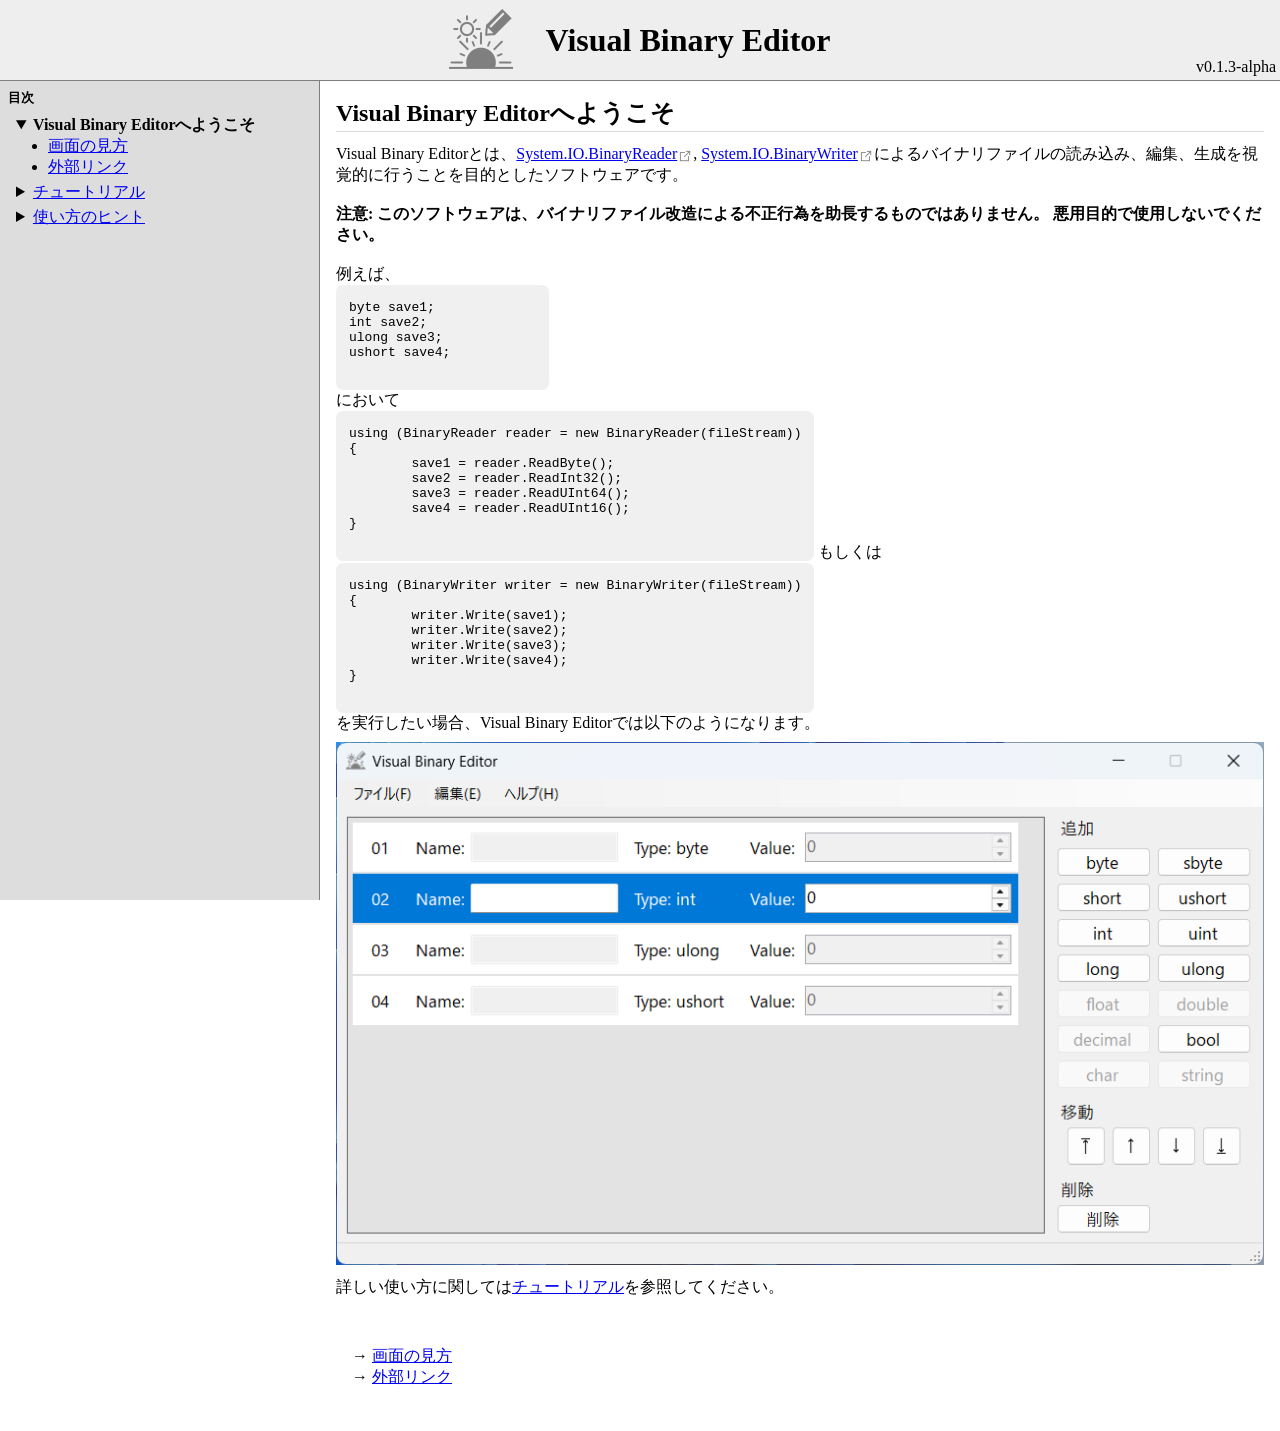
<file: Documentation/index.html>
<!DOCTYPE html>
<html>
<head>
	<meta charset="utf-8">
	<meta name="viewport" content="width=device-width, initial-scale=1">
	<link rel="stylesheet" href="css/style.css">
	<title>Visual Binary Editor 説明書 - Visual Binary Editorへようこそ</title>
</head>
<body>
	<header>
		<h1>
			<img class="icon" src="images/icon256.png" alt="Visual Binary Editorのアイコン">
			Visual Binary Editor
		</h1>
		<div class="version"></div>
	</header>
	<nav>
		<h5>目次</h5>
		<ul>
			<li>
				<details open>
					<summary>
						<b>Visual Binary Editorへようこそ</b>
					</summary>
					<ul>
						<li><a href="html/how_to_read.html">画面の見方</a></li>
						<li><a href="html/external_links.html">外部リンク</a></li>
					</ul>
				</details>
			</li>
			<li>
				<details>
					<summary>
						<a href="html/tutorial.html">チュートリアル</a>
					</summary>
					<ul>
						<li><a href="html/tutorial_create_binary_file.html">バイナリファイルの作成</a></li>
						<li><a href="html/tutorial_open_binary_file.html">バイナリファイルの読み込み</a></li>
					</ul>
				</details>
			</li>
			<li>
				<details>
					<summary>
						<a href="html/usagetip.html">使い方のヒント</a>
					</summary>
					<ul>
						<li><a href="html/usagetip_shortcut_keys.html">ショートカットキー</a></li>
						<li><a href="html/usagetip_open_complex_binaryfile.html">複雑なバイナリファイルを開く</a></li>
					</ul>
				</details>
			</li>
		</ul>
	</nav>
	<main>
		<h2>Visual Binary Editorへようこそ</h2>
		<p>
			Visual Binary Editorとは、<a class="external" href="https://learn.microsoft.com/ja-jp/dotnet/api/system.io.binaryreader?view=net-8.0" target="_blank" rel="noopener noreferrer">System.IO.BinaryReader</a>, <a class="external" href="https://learn.microsoft.com/ja-jp/dotnet/api/system.io.binarywriter?view=net-8.0" target="_blank" rel="noopener noreferrer">System.IO.BinaryWriter</a>によるバイナリファイルの読み込み、編集、生成を視覚的に行うことを目的としたソフトウェアです。
		</p>
		<br>
		<p>
			<b>注意: このソフトウェアは、バイナリファイル改造による不正行為を助長するものではありません。 悪用目的で使用しないでください。</b>
		</p>
		<br>
		<p>
			例えば、
		</p>
		<pre class="code">
			<code>
byte save1;
int save2;
ulong save3;
ushort save4;
			</code>
		</pre>
		<p>
			において
		</p>
		<p>
			<pre class="code">
				<code>
using (BinaryReader reader = new BinaryReader(fileStream))
{
	save1 = reader.ReadByte();
	save2 = reader.ReadInt32();
	save3 = reader.ReadUInt64();
	save4 = reader.ReadUInt16();
}
				</code>
			</pre>
			もしくは
			<pre class="code">
				<code>
using (BinaryWriter writer = new BinaryWriter(fileStream))
{
	writer.Write(save1);
	writer.Write(save2);
	writer.Write(save3);
	writer.Write(save4);
}
				</code>
			</pre>
		</p>
		<p>
			を実行したい場合、Visual Binary Editorでは以下のようになります。
		</p>
		<p class="img-block">
			<img src="images/screen_shot.png" alt="Visual Binary Editorの画面">
		</p>
		<p>
			詳しい使い方に関しては<a href="html/tutorial.html">チュートリアル</a>を参照してください。
		</p>
		<div class="rel-page">
			<ul class="next-page">
				<li><a href="html/how_to_read.html">画面の見方</a></li>
				<li><a href="html/external_links.html">外部リンク</a></li>
			</ul>
		</div>
	</main>
</body>
</html>
</file>
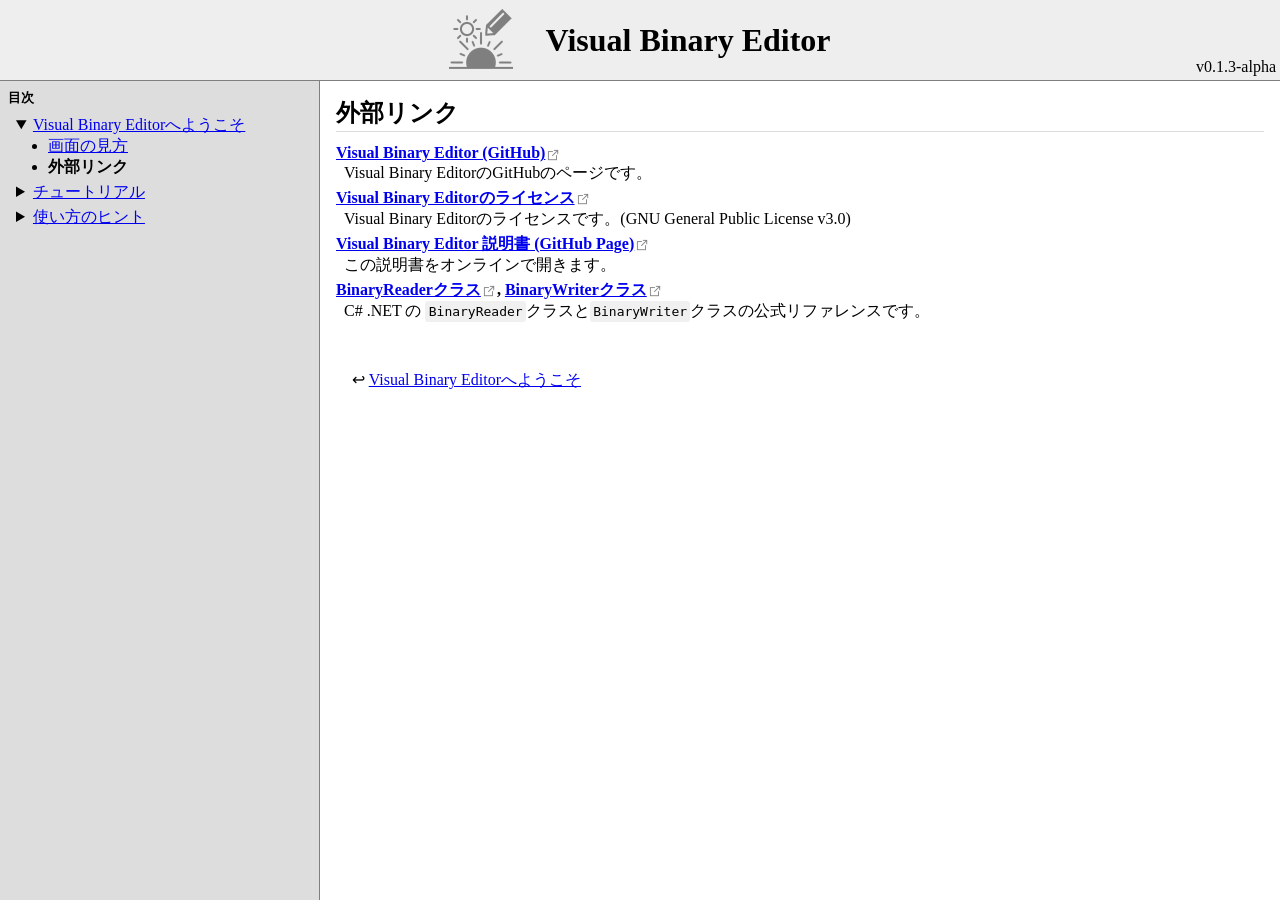
<file: Documentation/html/external_links.html>
<!DOCTYPE html>
<html>
<head>
	<meta charset="utf-8">
	<meta name="viewport" content="width=device-width, initial-scale=1">
	<link rel="stylesheet" href="../css/style.css">
	<title>Visual Binary Editor 説明書 - 外部リンク</title>
</head>
<body>
	<header>
		<h1>
			<img class="icon" src="../images/icon256.png" alt="Visual Binary Editorのアイコン">
			Visual Binary Editor
		</h1>
		<div class="version"></div>
	</header>
	<nav>
		<h5>目次</h5>
		<ul>
			<li>
				<details open>
					<summary>
						<a href="../index.html">Visual Binary Editorへようこそ</a>
					</summary>
					<ul>
						<li><a href="how_to_read.html">画面の見方</a></li>
						<li><b>外部リンク</b></li>
					</ul>
				</details>
			</li>
			<li>
				<details>
					<summary>
						<a href="tutorial.html">チュートリアル</a>
					</summary>
					<ul>
						<li><a href="tutorial_create_binary_file.html">バイナリファイルの作成</a></li>
						<li><a href="tutorial_open_binary_file.html">バイナリファイルの読み込み</a></li>
					</ul>
				</details>
			</li>
			<li>
				<details>
					<summary>
						<a href="usagetip.html">使い方のヒント</a>
					</summary>
					<ul>
						<li><a href="usagetip_shortcut_keys.html">ショートカットキー</a></li>
						<li><a href="usagetip_open_complex_binaryfile.html">複雑なバイナリファイルを開く</a></li>
					</ul>
				</details>
			</li>
		</ul>
	</nav>
	<main>
		<h2>外部リンク</h2>
		<p>
			<ul class="simple-list">
				<li>
					<p class="list-title">
						<a class="external" href="https://github.com/Nil256/VisualBinaryEditor" target="_blank" rel="noopener noreferrer">Visual Binary Editor (GitHub)</a>
					</p>
					<p class="list-desc">
						Visual Binary EditorのGitHubのページです。
					</p>
				</li>
				<li>
					<p class="list-title">
						<a class="external" href="https://github.com/Nil256/VisualBinaryEditor/blob/main/LICENSE" target="_blank" rel="noopener noreferrer">Visual Binary Editorのライセンス</a>
					</p>
					<p class="list-desc">
						Visual Binary Editorのライセンスです。(GNU General Public License v3.0)
					</p>
				</li>
				<li>
					<p class="list-title">
						<a class="external" href="https://nil256.github.io/VisualBinaryEditorDoc/" target="_blank" rel="noopener noreferrer">Visual Binary Editor 説明書 (GitHub Page)</a>
					</p>
					<p class="list-desc">
						この説明書をオンラインで開きます。
					</p>
				</li>
				<li>
					<p class="list-title">
						<a class="external" href="https://learn.microsoft.com/ja-jp/dotnet/api/system.io.binaryreader?view=net-8.0" target="_blank" rel="noopener noreferrer">BinaryReaderクラス</a>, <a class="external" href="https://learn.microsoft.com/ja-jp/dotnet/api/system.io.binarywriter?view=net-8.0" target="_blank" rel="noopener noreferrer">BinaryWriterクラス</a>
					</p>
					<p class="list-desc">
						C# .NET の <code class="inline">BinaryReader</code>クラスと<code class="inline">BinaryWriter</code>クラスの公式リファレンスです。
					</p>
				</li>
			</ul>
		</p>
		<div class="rel-page">
			<ul class="prev-page">
				<li><a href="../index.html">Visual Binary Editorへようこそ</a></li>
			</ul>
		</div>
	</main>
</body>
</html>
</file>
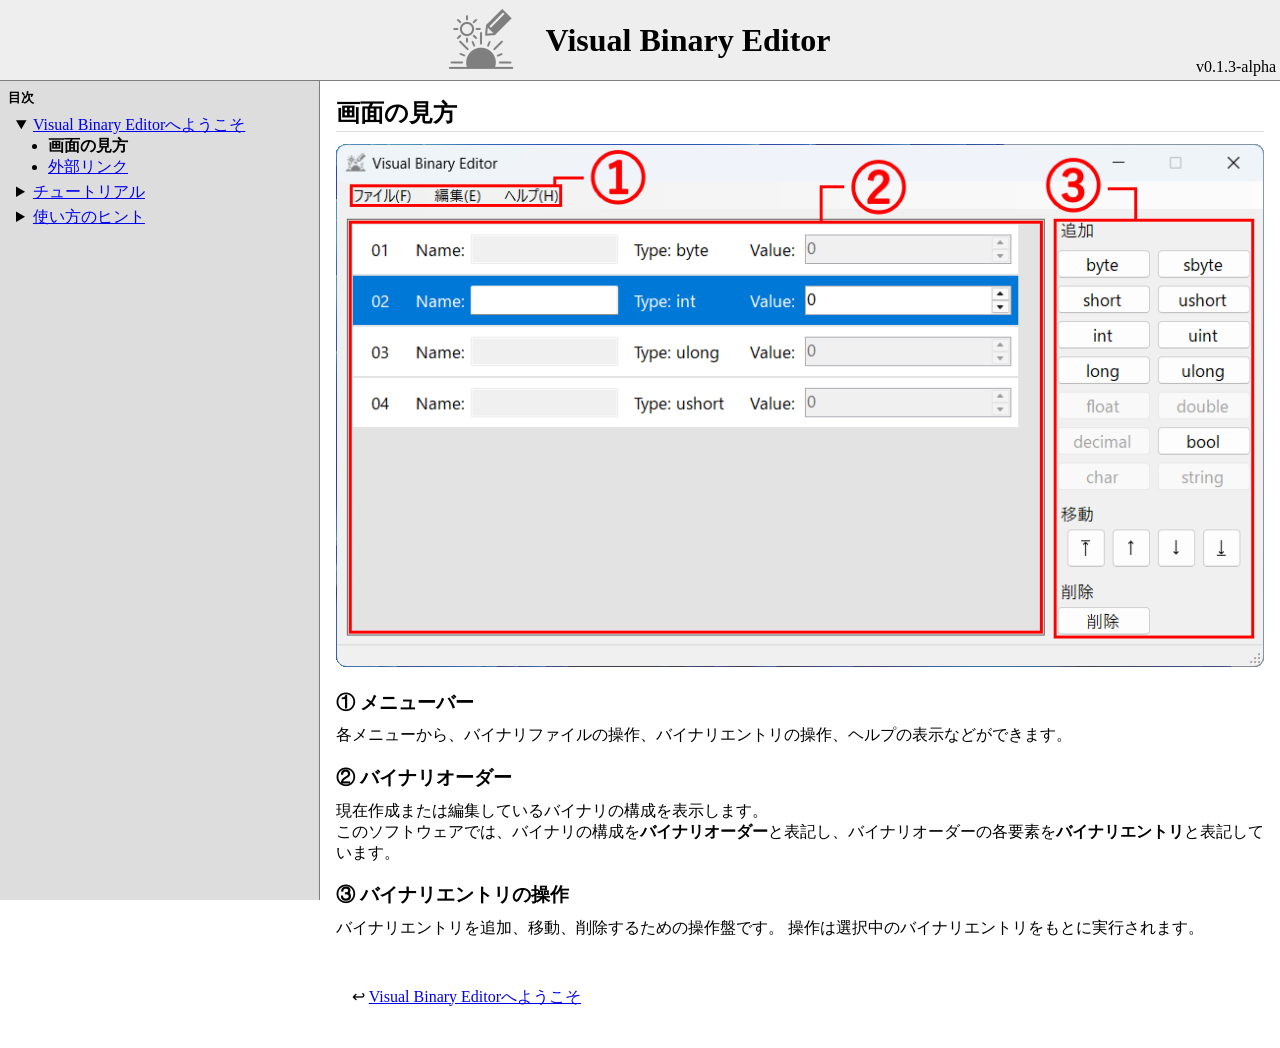
<file: Documentation/html/how_to_read.html>
<!DOCTYPE html>
<html>
<head>
	<meta charset="utf-8">
	<meta name="viewport" content="width=device-width, initial-scale=1">
	<link rel="stylesheet" href="../css/style.css">
	<title>Visual Binary Editor 説明書 - 画面の見方</title>
</head>
<body>
	<header>
		<h1>
			<img class="icon" src="../images/icon256.png" alt="Visual Binary Editorのアイコン">
			Visual Binary Editor
		</h1>
		<div class="version"></div>
	</header>
	<nav>
		<h5>目次</h5>
		<ul>
			<li>
				<details open>
					<summary>
						<a href="../index.html">Visual Binary Editorへようこそ</a>
					</summary>
					<ul>
						<li><b>画面の見方</b></li>
						<li><a href="external_links.html">外部リンク</a></li>
					</ul>
				</details>
			</li>
			<li>
				<details>
					<summary>
						<a href="tutorial.html">チュートリアル</a>
					</summary>
					<ul>
						<li><a href="tutorial_create_binary_file.html">バイナリファイルの作成</a></li>
						<li><a href="tutorial_open_binary_file.html">バイナリファイルの読み込み</a></li>
					</ul>
				</details>
			</li>
			<li>
				<details>
					<summary>
						<a href="usagetip.html">使い方のヒント</a>
					</summary>
					<ul>
						<li><a href="usagetip_shortcut_keys.html">ショートカットキー</a></li>
						<li><a href="usagetip_open_complex_binaryfile.html">複雑なバイナリファイルを開く</a></li>
					</ul>
				</details>
			</li>
		</ul>
	</nav>
	<main>
		<h2>画面の見方</h2>
		<p class="img-block">
			<img class="content-img" src="../images/how_to_read.png" alt="Visual Binary Editorの画面">
		</p>
		<h3>① メニューバー</h3>
		<p>
			各メニューから、バイナリファイルの操作、バイナリエントリの操作、ヘルプの表示などができます。
		</p>
		<h3>② バイナリオーダー</h3>
		<p>
			現在作成または編集しているバイナリの構成を表示します。<br>
			このソフトウェアでは、バイナリの構成を<b>バイナリオーダー</b>と表記し、バイナリオーダーの各要素を<b>バイナリエントリ</b>と表記しています。
		</p>
		<h3>③ バイナリエントリの操作</h3>
		<p>
			バイナリエントリを追加、移動、削除するための操作盤です。
			操作は選択中のバイナリエントリをもとに実行されます。
		</p>
		<div class="rel-page">
			<ul class="prev-page">
				<li><a href="../index.html">Visual Binary Editorへようこそ</a></li>
			</ul>
		</div>
	</main>
</body>
</html>
</file>
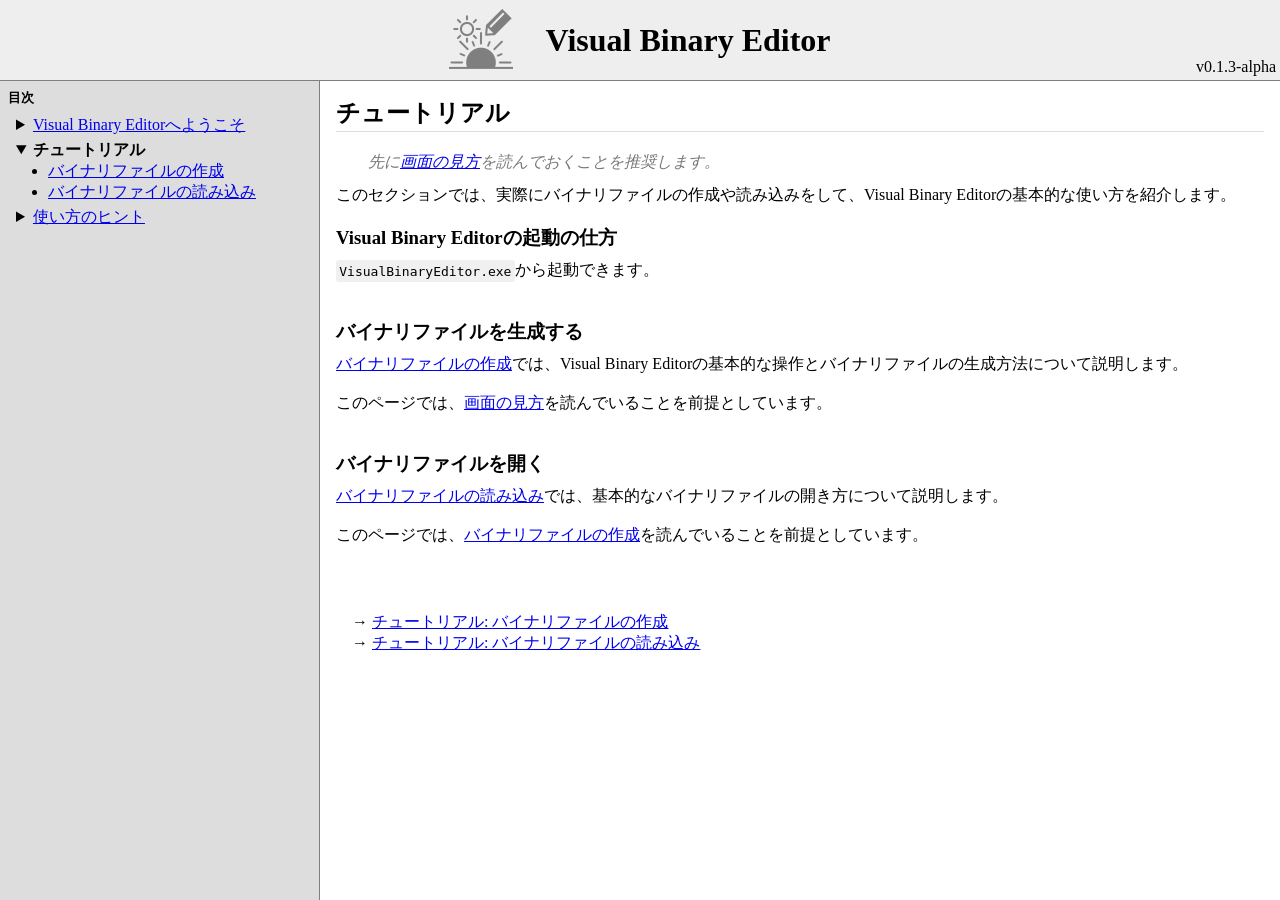
<file: Documentation/html/tutorial.html>
<!DOCTYPE html>
<html>
<head>
	<meta charset="utf-8">
	<meta name="viewport" content="width=device-width, initial-scale=1">
	<link rel="stylesheet" href="../css/style.css">
	<title>Visual Binary Editor 説明書 - チュートリアル</title>
</head>
<body>
	<header>
		<h1>
			<img class="icon" src="../images/icon256.png" alt="Visual Binary Editorのアイコン">
			Visual Binary Editor
		</h1>
		<div class="version"></div>
	</header>
	<nav>
		<h5>目次</h5>
		<ul>
			<li>
				<details>
					<summary>
						<a href="../index.html">Visual Binary Editorへようこそ</a>
					</summary>
					<ul>
						<li><a href="how_to_read.html">画面の見方</a></li>
						<li><a href="external_links.html">外部リンク</a></li>
					</ul>
				</details>
			</li>
			<li>
				<details open>
					<summary>
						<b>チュートリアル</b>
					</summary>
					<ul>
						<li><a href="tutorial_create_binary_file.html">バイナリファイルの作成</a></li>
						<li><a href="tutorial_open_binary_file.html">バイナリファイルの読み込み</a></li>
					</ul>
				</details>
			</li>
			<li>
				<details>
					<summary>
						<a href="usagetip.html">使い方のヒント</a>
					</summary>
					<ul>
						<li><a href="usagetip_shortcut_keys.html">ショートカットキー</a></li>
						<li><a href="usagetip_open_complex_binaryfile.html">複雑なバイナリファイルを開く</a></li>
					</ul>
				</details>
			</li>
		</ul>
	</nav>
	<main>
		<h2>チュートリアル</h2>
		<p class="note">
			先に<a href="how_to_read.html">画面の見方</a>を読んでおくことを推奨します。
		</p>
		<p>
			このセクションでは、実際にバイナリファイルの作成や読み込みをして、Visual Binary Editorの基本的な使い方を紹介します。
		</p>
		<h3>Visual Binary Editorの起動の仕方</h3>
		<p>
			<code class="inline">VisualBinaryEditor.exe</code>から起動できます。
		</p>
		<br>
		<h3>バイナリファイルを生成する</h3>
		<p>
			<a href="tutorial_create_binary_file.html">バイナリファイルの作成</a>では、Visual Binary Editorの基本的な操作とバイナリファイルの生成方法について説明します。
		</p>
		<br>
		<p>
			このページでは、<a href="how_to_read.html">画面の見方</a>を読んでいることを前提としています。
		</p>
		<br>
		<h3>バイナリファイルを開く</h3>
		<p>
			<a href="tutorial_open_binary_file.html">バイナリファイルの読み込み</a>では、基本的なバイナリファイルの開き方について説明します。
		</p>
		<br>
		<p>
			このページでは、<a href="tutorial_create_binary_file.html">バイナリファイルの作成</a>を読んでいることを前提としています。
		</p>
		<br>
		<div class="rel-page">
			<ul class="next-page">
				<li><a href="tutorial_create_binary_file.html">チュートリアル: バイナリファイルの作成</a></li>
				<li><a href="tutorial_open_binary_file.html">チュートリアル: バイナリファイルの読み込み</a></li>
			</ul>
		</div>
	</main>
</body>
</html>
</file>
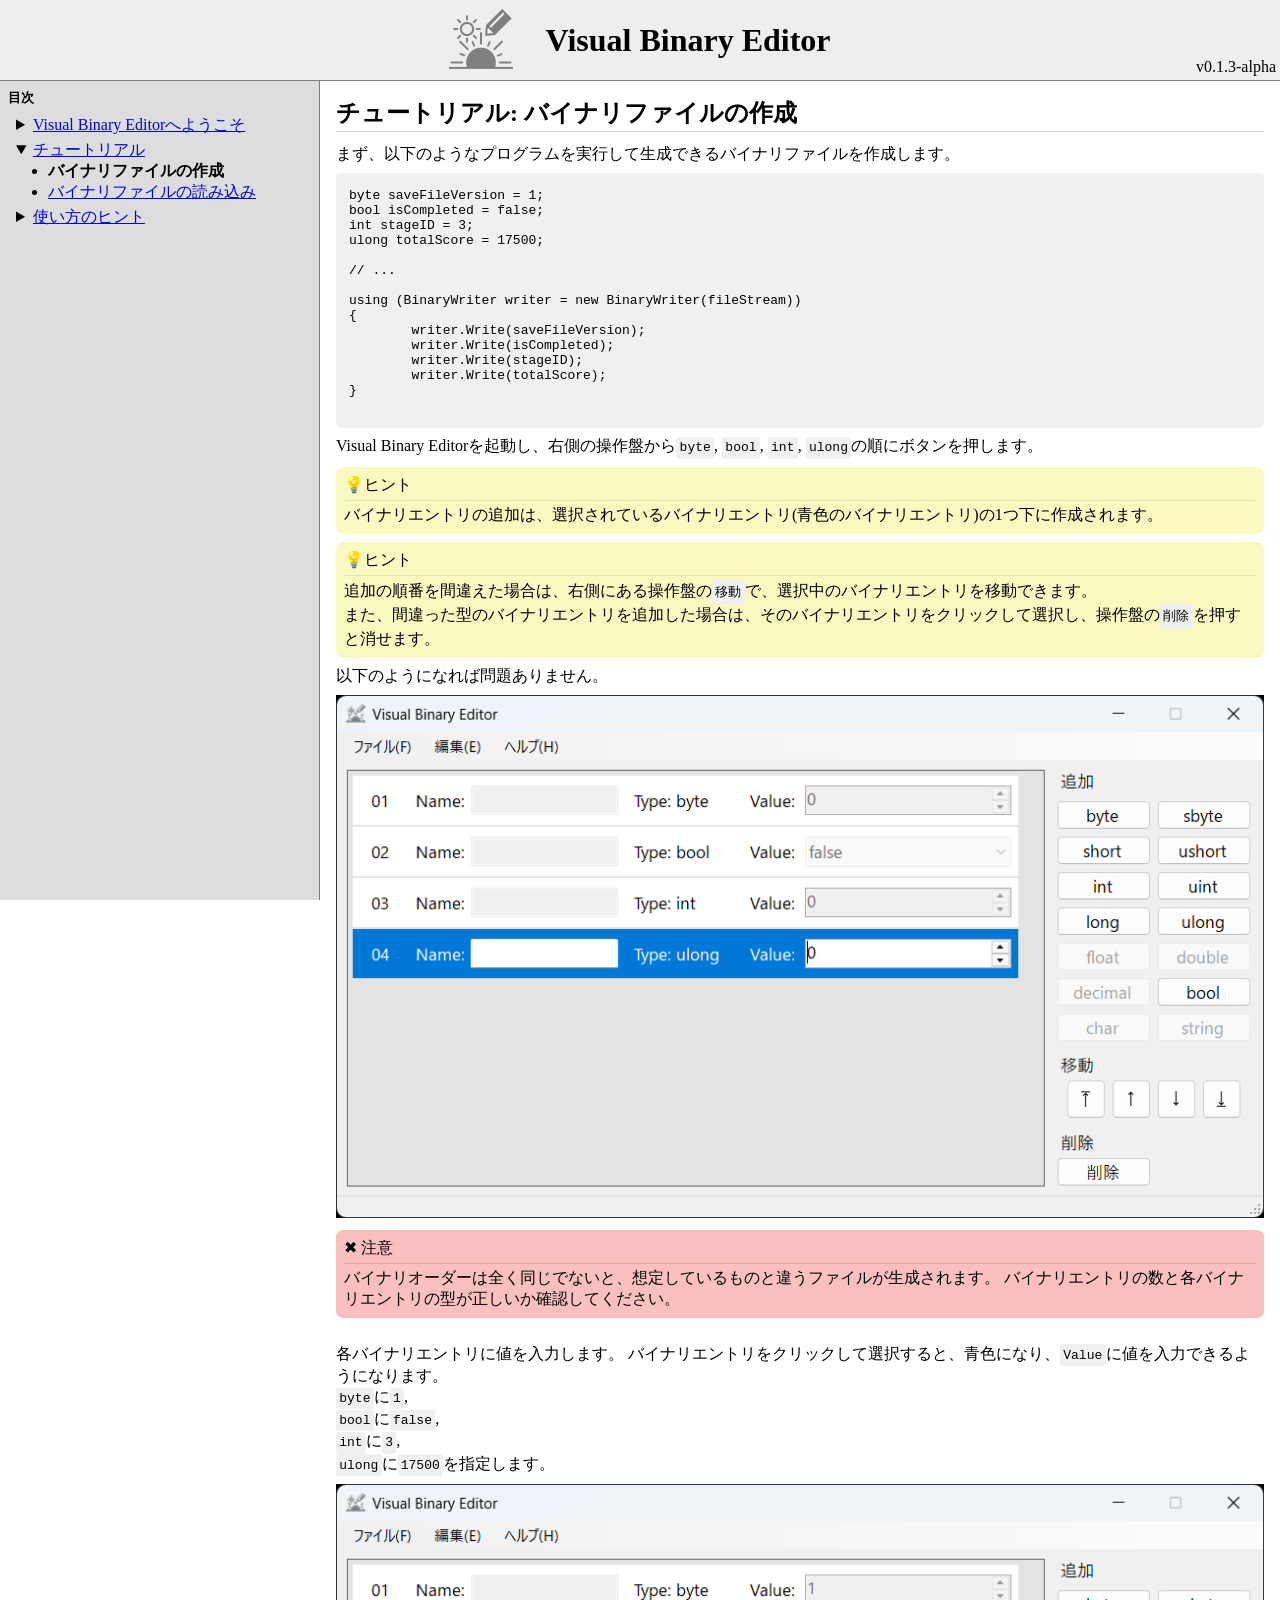
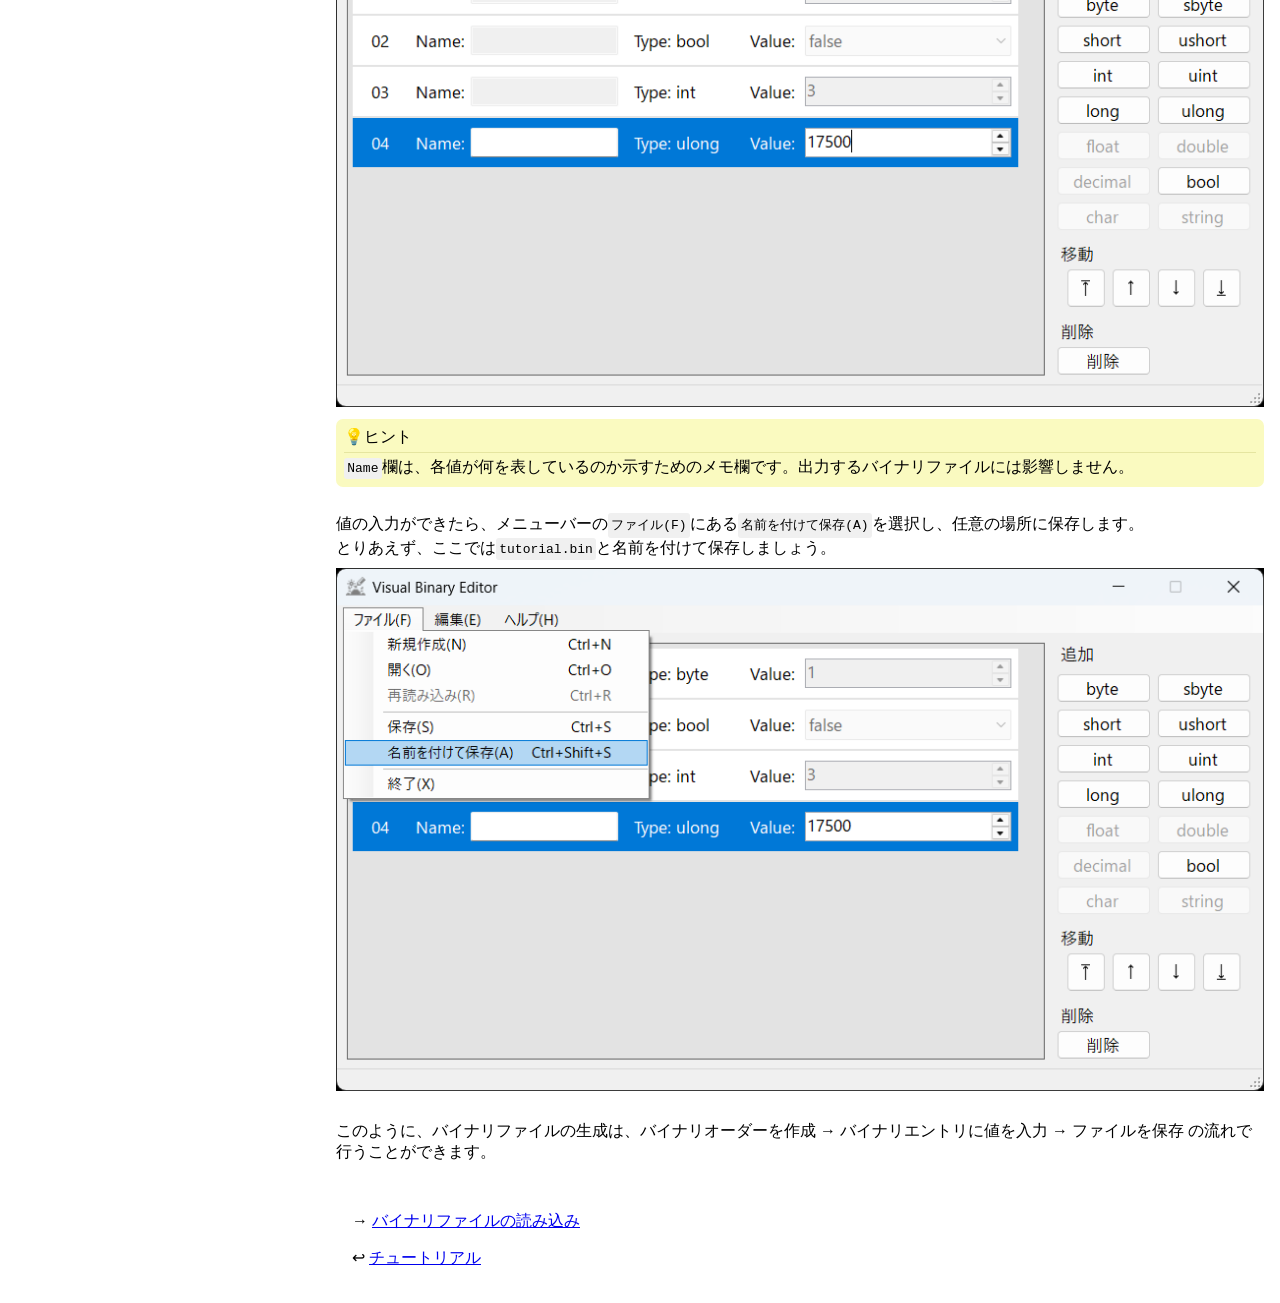
<file: Documentation/html/tutorial_create_binary_file.html>
<!DOCTYPE html>
<html>
<head>
	<meta charset="utf-8">
	<meta name="viewport" content="width=device-width, initial-scale=1">
	<link rel="stylesheet" href="../css/style.css">
	<title>Visual Binary Editor 説明書 - バイナリファイルの作成</title>
</head>
<body>
	<header>
		<h1>
			<img class="icon" src="../images/icon256.png" alt="Visual Binary Editorのアイコン">
			Visual Binary Editor
		</h1>
		<div class="version"></div>
	</header>
	<nav>
		<h5>目次</h5>
		<ul>
			<li>
				<details>
					<summary>
						<a href="../index.html">Visual Binary Editorへようこそ</a>
					</summary>
					<ul>
						<li><a href="how_to_read.html">画面の見方</a></li>
						<li><a href="external_links.html">外部リンク</a></li>
					</ul>
				</details>
			</li>
			<li>
				<details open>
					<summary>
						<a href="tutorial.html">チュートリアル</a>
					</summary>
					<ul>
						<li><b>バイナリファイルの作成</b></li>
						<li><a href="tutorial_open_binary_file.html">バイナリファイルの読み込み</a></li>
					</ul>
				</details>
			</li>
			<li>
				<details>
					<summary>
						<a href="usagetip.html">使い方のヒント</a>
					</summary>
					<ul>
						<li><a href="usagetip_shortcut_keys.html">ショートカットキー</a></li>
						<li><a href="usagetip_open_complex_binaryfile.html">複雑なバイナリファイルを開く</a></li>
					</ul>
				</details>
			</li>
		</ul>
	</nav>
	<main>
		<h2>チュートリアル: バイナリファイルの作成</h2>
		<p>
			まず、以下のようなプログラムを実行して生成できるバイナリファイルを作成します。
		</p>
		<div class="code-block">
			<pre class="code">
				<code>
byte saveFileVersion = 1;
bool isCompleted = false;
int stageID = 3;
ulong totalScore = 17500;

// ...

using (BinaryWriter writer = new BinaryWriter(fileStream))
{
	writer.Write(saveFileVersion);
	writer.Write(isCompleted);
	writer.Write(stageID);
	writer.Write(totalScore);
}
				</code>
			</pre>
		</div>
		<p>
			Visual Binary Editorを起動し、右側の操作盤から<code class="inline">byte</code>, <code class="inline">bool</code>, <code class="inline">int</code>, <code class="inline">ulong</code>の順にボタンを押します。
		</p>
		<div class="tip">
			<p class="tip-title">
				💡ヒント
			</p>
			<p>
				バイナリエントリの追加は、選択されているバイナリエントリ(青色のバイナリエントリ)の1つ下に作成されます。
			</p>
		</div>
		<div class="tip">
			<p class="tip-title">
				💡ヒント
			</p>
			<p>
				追加の順番を間違えた場合は、右側にある操作盤の<code class="inline">移動</code>で、選択中のバイナリエントリを移動できます。<br>
				また、間違った型のバイナリエントリを追加した場合は、そのバイナリエントリをクリックして選択し、操作盤の<code class="inline">削除</code>を押すと消せます。
			</p>
		</div>
		<p>
			以下のようになれば問題ありません。
		</p>
		<p class="img-block">
			<img class="content-img" src="../images/tutorial_1.png">
		</p>
		<div class="error">
			<p class="error-title">
				✖ 注意
			</p>
			<p>
				バイナリオーダーは全く同じでないと、想定しているものと違うファイルが生成されます。
				バイナリエントリの数と各バイナリエントリの型が正しいか確認してください。
			</p>
		</div>
		<br>
		<p>
			各バイナリエントリに値を入力します。
			バイナリエントリをクリックして選択すると、青色になり、<code class="inline">Value</code>に値を入力できるようになります。
		</p>
		<p>
			<code class="inline">byte</code>に<code class="inline">1</code>,<br>
			<code class="inline">bool</code>に<code class="inline">false</code>,<br>
			<code class="inline">int</code>に<code class="inline">3</code>,<br>
			<code class="inline">ulong</code>に<code class="inline">17500</code>を指定します。<br>
		</p>
		<p class="img-block">
			<img src="../images/tutorial_2.png">
		</p>
		<div class="tip">
			<p class="tip-title">
				💡ヒント
			</p>
			<p>
				<code class="inline">Name</code>欄は、各値が何を表しているのか示すためのメモ欄です。出力するバイナリファイルには影響しません。
			</p>
		</div>
		<br>
		<p>
			値の入力ができたら、メニューバーの<code class="inline">ファイル(F)</code>にある<code class="inline">名前を付けて保存(A)</code>を選択し、任意の場所に保存します。<br>
			とりあえず、ここでは<code class="inline">tutorial.bin</code>と名前を付けて保存しましょう。
		</p>
		<p class="img-block">
			<img src="../images/tutorial_3.png">
		</p>
		<br>
		<p>
			このように、バイナリファイルの生成は、バイナリオーダーを作成 → バイナリエントリに値を入力 → ファイルを保存 の流れで行うことができます。
		</p>
		<div class="rel-page">
			<ul class="next-page">
				<li><a href="tutorial_open_binary_file.html">バイナリファイルの読み込み</a></li>
			</ul>
			<ul class="prev-page">
				<li><a href="tutorial.html">チュートリアル</a></li>
			</ul>
		</div>
	</main>
</body>
</html>
</file>
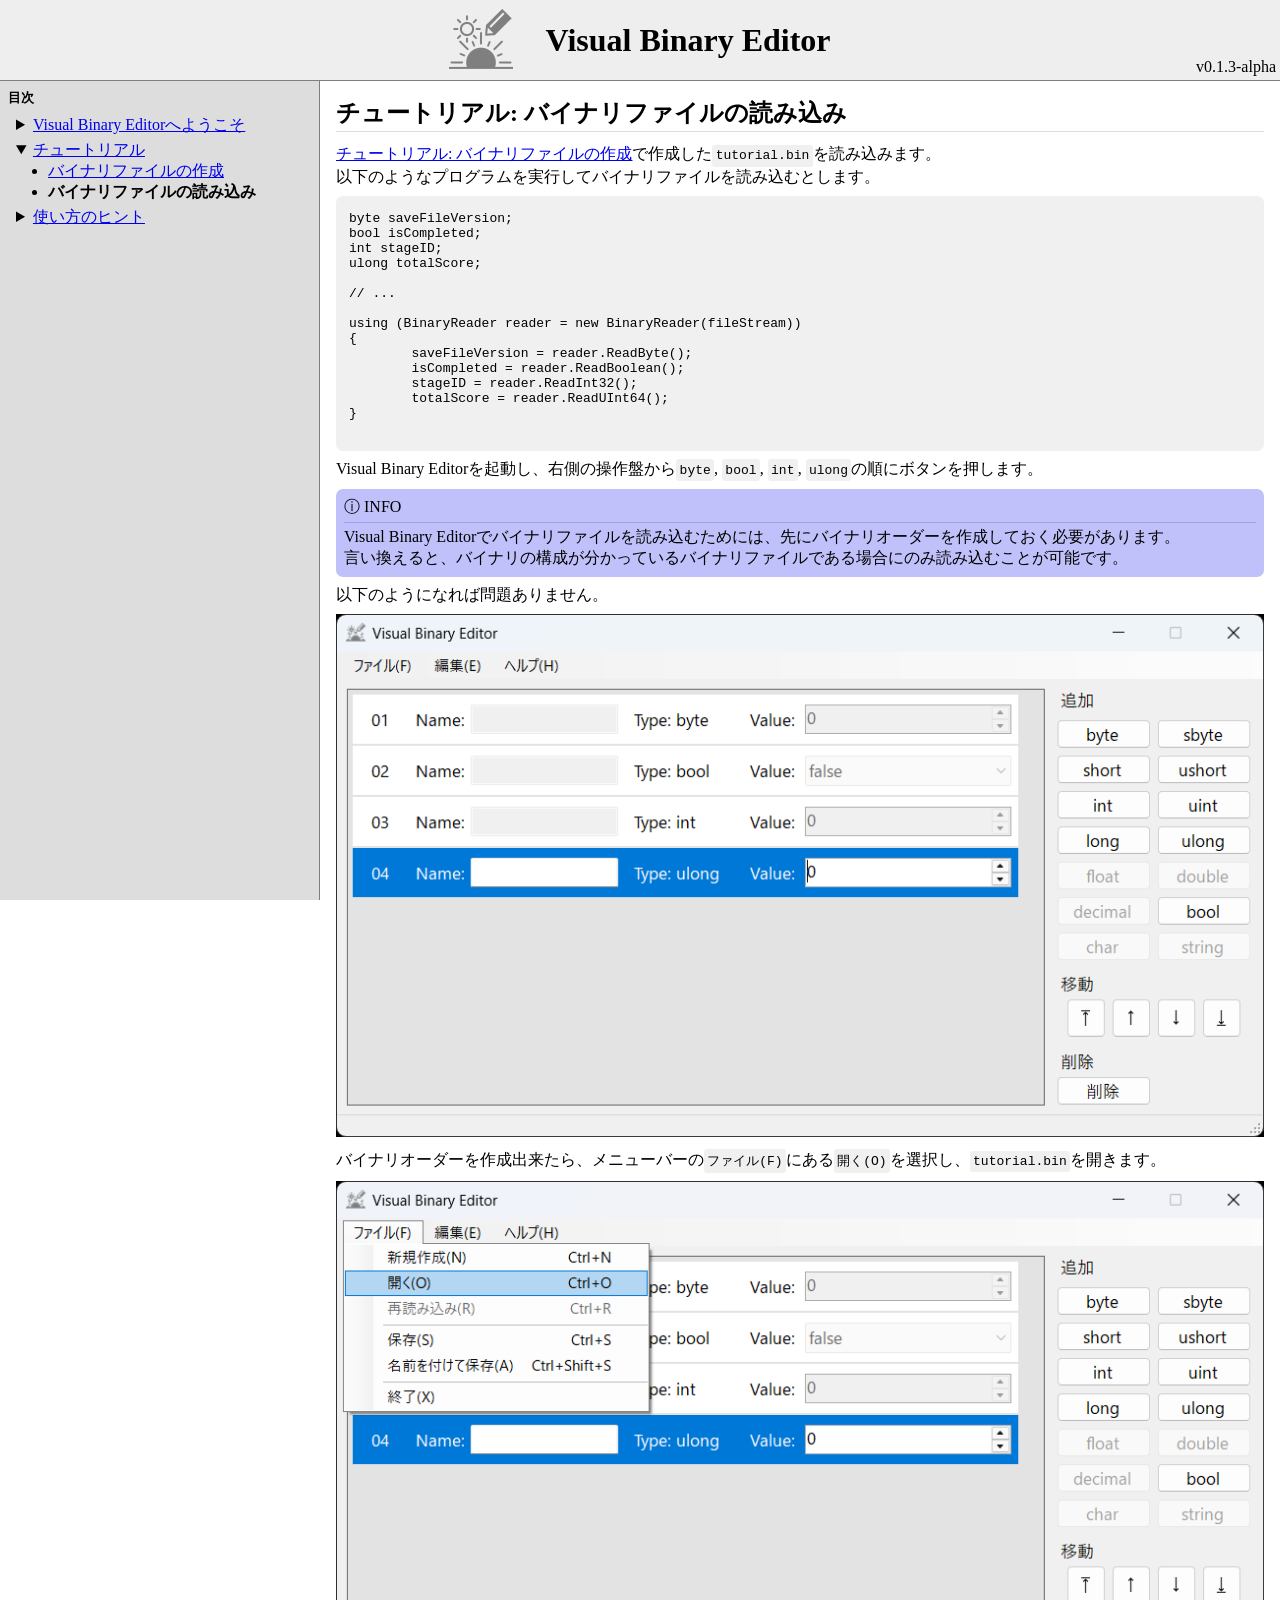
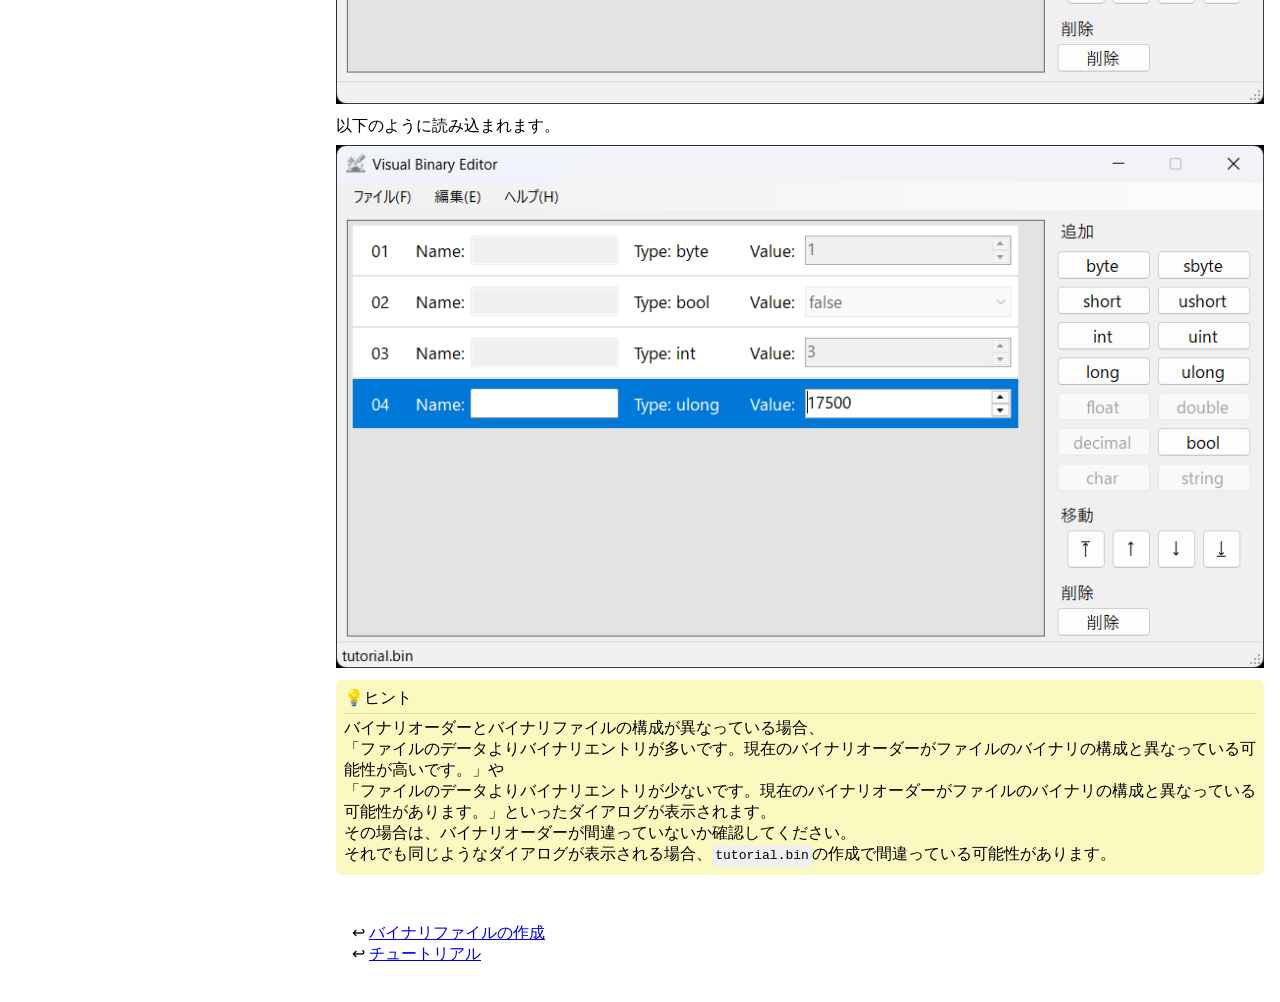
<file: Documentation/html/tutorial_open_binary_file.html>
<!DOCTYPE html>
<html>
<head>
	<meta charset="utf-8">
	<meta name="viewport" content="width=device-width, initial-scale=1">
	<link rel="stylesheet" href="../css/style.css">
	<title>Visual Binary Editor 説明書 - バイナリファイルの読み込み</title>
</head>
<body>
	<header>
		<h1>
			<img class="icon" src="../images/icon256.png" alt="Visual Binary Editorのアイコン">
			Visual Binary Editor
		</h1>
		<div class="version"></div>
	</header>
	<nav>
		<h5>目次</h5>
		<ul>
			<li>
				<details>
					<summary>
						<a href="../index.html">Visual Binary Editorへようこそ</a>
					</summary>
					<ul>
						<li><a href="how_to_read.html">画面の見方</a></li>
						<li><a href="external_links.html">外部リンク</a></li>
					</ul>
				</details>
			</li>
			<li>
				<details open>
					<summary>
						<a href="tutorial.html">チュートリアル</a>
					</summary>
					<ul>
						<li><a href="tutorial_create_binary_file.html">バイナリファイルの作成</a></li>
						<li><b>バイナリファイルの読み込み</b></li>
					</ul>
				</details>
			</li>
			<li>
				<details>
					<summary>
						<a href="usagetip.html">使い方のヒント</a>
					</summary>
					<ul>
						<li><a href="usagetip_shortcut_keys.html">ショートカットキー</a></li>
						<li><a href="usagetip_open_complex_binaryfile.html">複雑なバイナリファイルを開く</a></li>
					</ul>
				</details>
			</li>
		</ul>
	</nav>
	<main>
		<h2>チュートリアル: バイナリファイルの読み込み</h2>
		<p>
			<a href="tutorial_create_binary_file.html">チュートリアル: バイナリファイルの作成</a>で作成した<code class="inline">tutorial.bin</code>を読み込みます。
		</p>
		<p>
			以下のようなプログラムを実行してバイナリファイルを読み込むとします。
		</p>
		<div class="code-block">
			<pre class="code">
				<code>
byte saveFileVersion;
bool isCompleted;
int stageID;
ulong totalScore;

// ... 

using (BinaryReader reader = new BinaryReader(fileStream))
{
	saveFileVersion = reader.ReadByte();
	isCompleted = reader.ReadBoolean();
	stageID = reader.ReadInt32();
	totalScore = reader.ReadUInt64();
}
				</code>
			</pre>
		</div>
		<p>
			Visual Binary Editorを起動し、右側の操作盤から<code class="inline">byte</code>, <code class="inline">bool</code>, <code class="inline">int</code>, <code class="inline">ulong</code>の順にボタンを押します。
		</p>
		<div class="info">
			<p class="info-title">
				ⓘ INFO
			</p>
			<p>
				Visual Binary Editorでバイナリファイルを読み込むためには、先にバイナリオーダーを作成しておく必要があります。<br>
				言い換えると、バイナリの構成が分かっているバイナリファイルである場合にのみ読み込むことが可能です。
			</p>
		</div>
		<p>
			以下のようになれば問題ありません。
		</p>
		<p class="img-block">
			<img class="content-img" src="../images/tutorial_1.png">
		</p>
		<p>
			バイナリオーダーを作成出来たら、メニューバーの<code class="inline">ファイル(F)</code>にある<code class="inline">開く(O)</code>を選択し、<code class="inline">tutorial.bin</code>を開きます。
		</p>
		<p class="img-block">
			<img class="content-img" src="../images/tutorial_4.png">
		</p>
		<p>
			以下のように読み込まれます。
		</p>
		<p class="img-block">
			<img class="content-img" src="../images/tutorial_5.png">
		</p>
		<div class="tip">
			<p class="tip-title">
				💡ヒント
			</p>
			<p>
				バイナリオーダーとバイナリファイルの構成が異なっている場合、<br>
				「ファイルのデータよりバイナリエントリが多いです。現在のバイナリオーダーがファイルのバイナリの構成と異なっている可能性が高いです。」や<br>
				「ファイルのデータよりバイナリエントリが少ないです。現在のバイナリオーダーがファイルのバイナリの構成と異なっている可能性があります。」といったダイアログが表示されます。<br>
				その場合は、バイナリオーダーが間違っていないか確認してください。<br>
				それでも同じようなダイアログが表示される場合、<code class="inline">tutorial.bin</code>の作成で間違っている可能性があります。
			</p>
		</div>
		<div class="rel-page">
			<ul class="prev-page">
				<li><a href="tutorial_create_binary_file.html">バイナリファイルの作成</a></li>
				<li><a href="tutorial.html">チュートリアル</a></li>
			</ul>
		</div>
	</main>
</body>
</html>
</file>
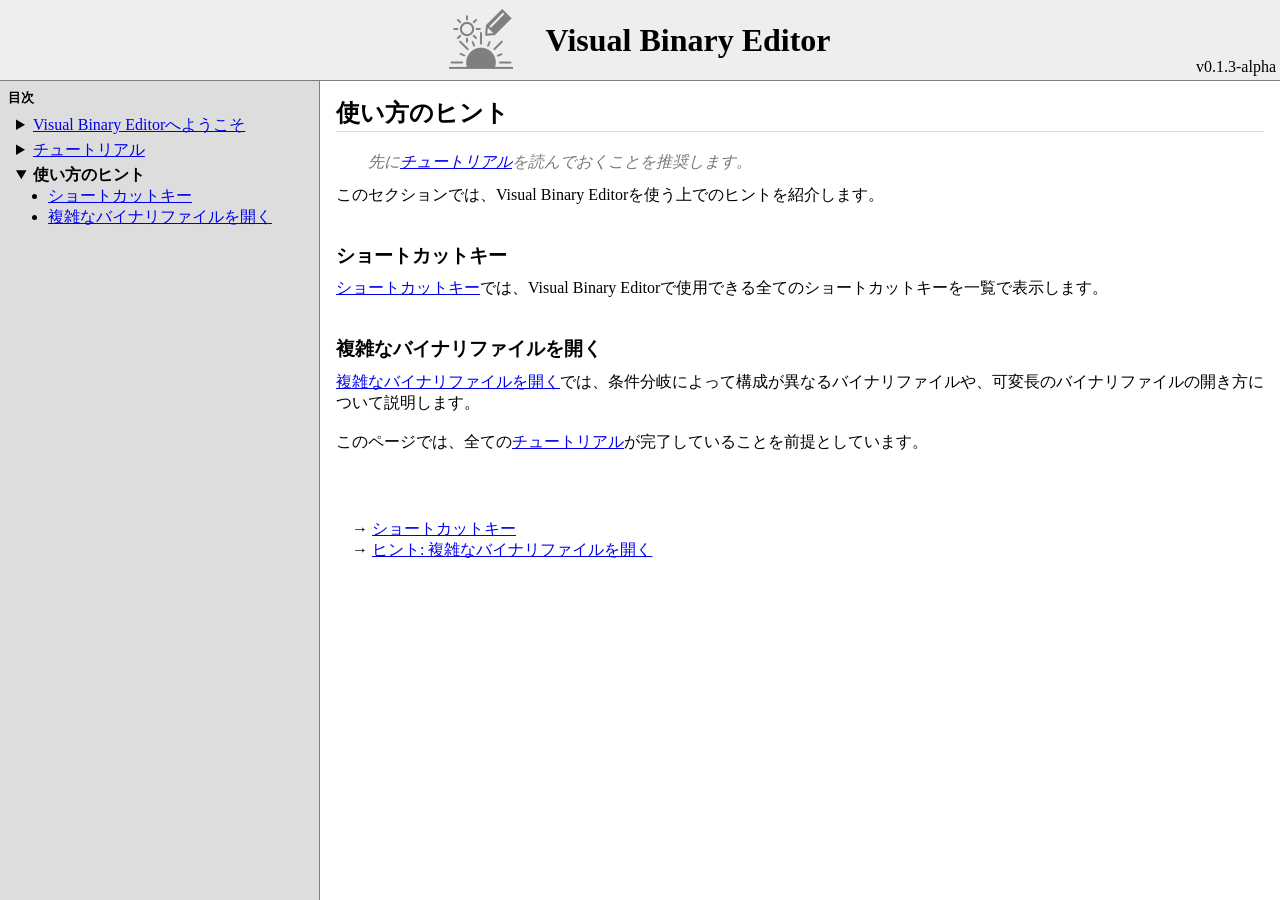
<file: Documentation/html/usagetip.html>
<!DOCTYPE html>
<html>
<head>
	<meta charset="utf-8">
	<meta name="viewport" content="width=device-width, initial-scale=1">
	<link rel="stylesheet" href="../css/style.css">
	<title>Visual Binary Editor 説明書 - 使い方のヒント</title>
</head>
<body>
	<header>
		<h1>
			<img class="icon" src="../images/icon256.png" alt="Visual Binary Editorのアイコン">
			Visual Binary Editor
		</h1>
		<div class="version"></div>
	</header>
	<nav>
		<h5>目次</h5>
		<ul>
			<li>
				<details>
					<summary>
						<a href="../index.html">Visual Binary Editorへようこそ</a>
					</summary>
					<ul>
						<li><a href="how_to_read.html">画面の見方</a></li>
						<li><a href="external_links.html">外部リンク</a></li>
					</ul>
				</details>
			</li>
			<li>
				<details>
					<summary>
						<a href="tutorial.html">チュートリアル</a>
					</summary>
					<ul>
						<li><a href="tutorial_create_binary_file.html">バイナリファイルの作成</a></li>
						<li><a href="tutorial_open_binary_file.html">バイナリファイルの読み込み</a></li>
					</ul>
				</details>
			</li>
			<li>
				<details open>
					<summary>
						<b>使い方のヒント</b>
					</summary>
					<ul>
						<li><a href="usagetip_shortcut_keys.html">ショートカットキー</a></li>
						<li><a href="usagetip_open_complex_binaryfile.html">複雑なバイナリファイルを開く</a></li>
					</ul>
				</details>
			</li>
		</ul>
	</nav>
	<main>
		<h2>使い方のヒント</h2>
		<p class="note">
			先に<a href="tutorial.html">チュートリアル</a>を読んでおくことを推奨します。
		</p>
		<p>
			このセクションでは、Visual Binary Editorを使う上でのヒントを紹介します。
		</p>
		<br>
		<h3>ショートカットキー</h3>
		<p>
			<a href="usagetip_shortcut_keys.html">ショートカットキー</a>では、Visual Binary Editorで使用できる全てのショートカットキーを一覧で表示します。
		</p>
		<br>
		<h3>複雑なバイナリファイルを開く</h3>
		<p>
			<a href="usagetip_open_complex_binaryfile.html">複雑なバイナリファイルを開く</a>では、条件分岐によって構成が異なるバイナリファイルや、可変長のバイナリファイルの開き方について説明します。
		</p>
		<br>
		<p>
			このページでは、全ての<a href="tutorial.html">チュートリアル</a>が完了していることを前提としています。
		</p>
		<br>
		<div class="rel-page">
			<ul class="next-page">
				<li><a href="usagetip_shortcut_keys.html">ショートカットキー</a></li>
				<li><a href="usagetip_open_complex_binaryfile.html">ヒント: 複雑なバイナリファイルを開く</a></li>
			</ul>
		</div>
	</main>
</body>
</html>
</file>
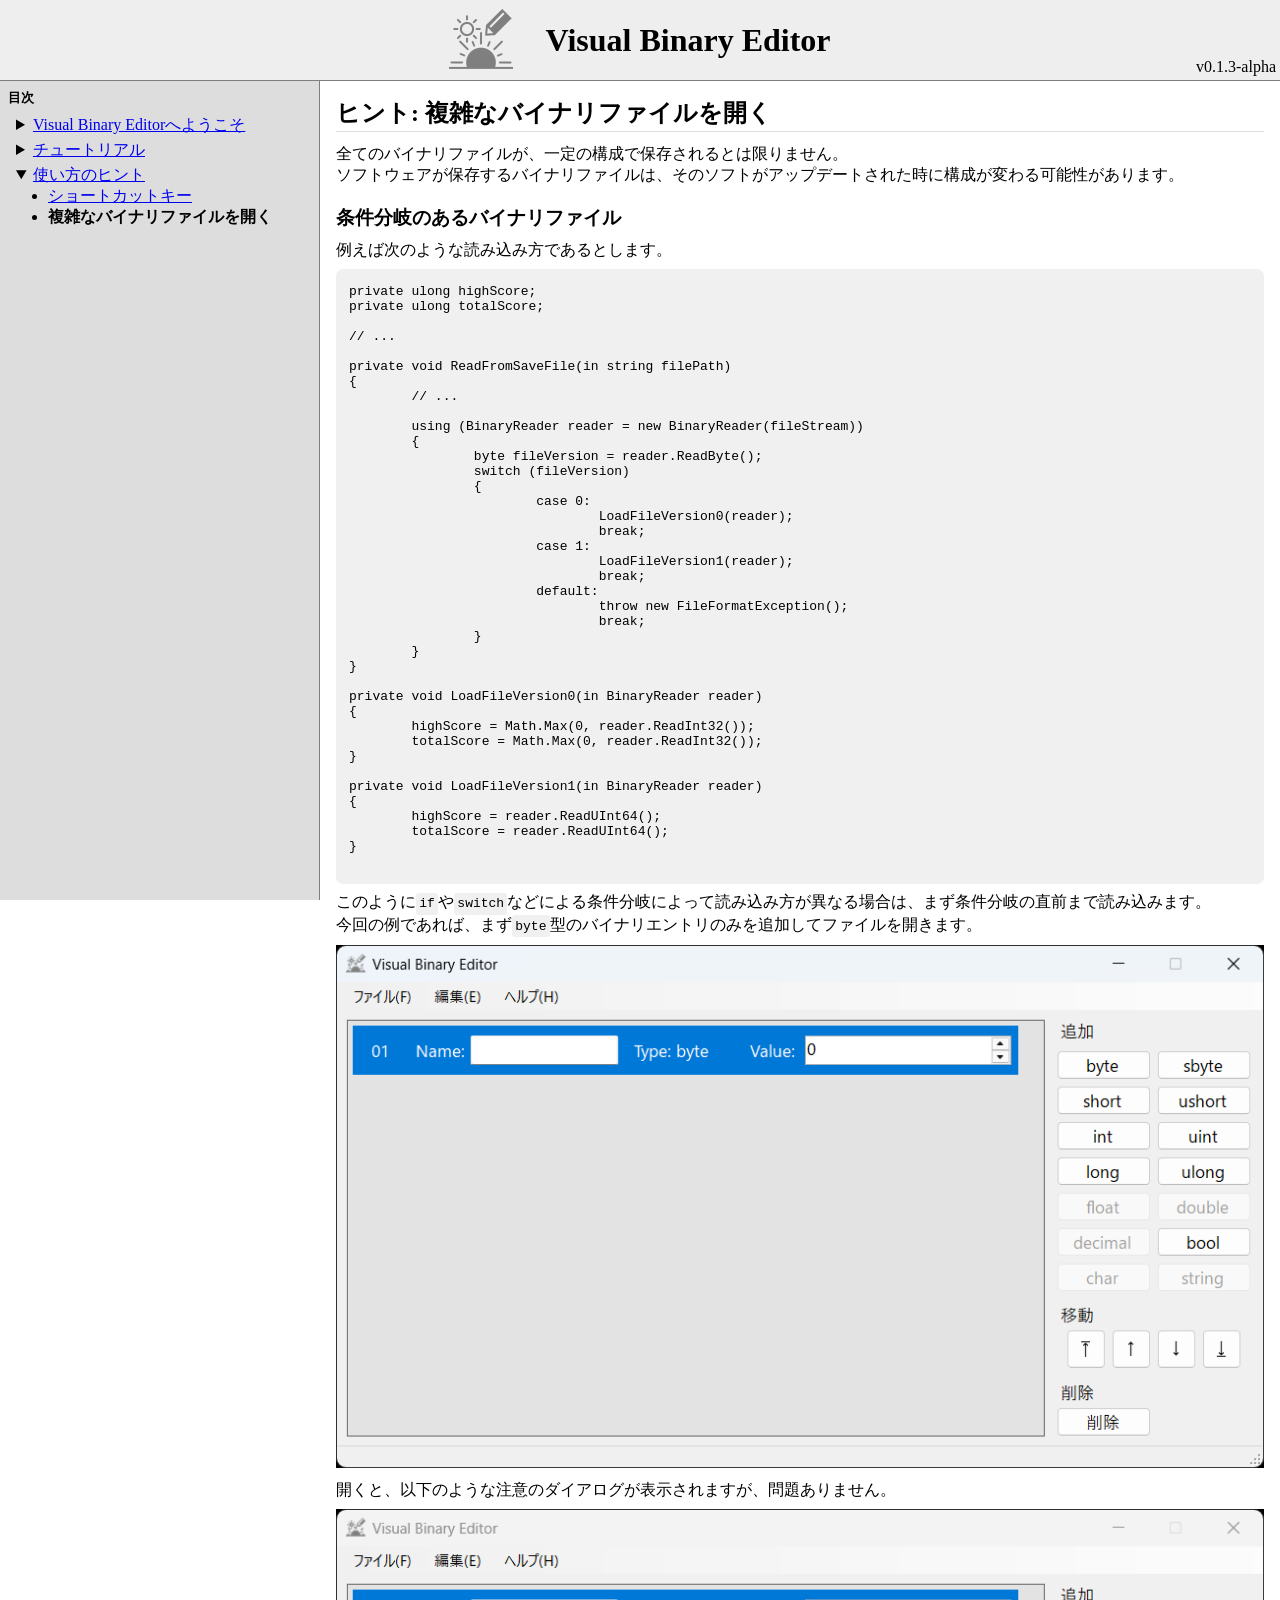
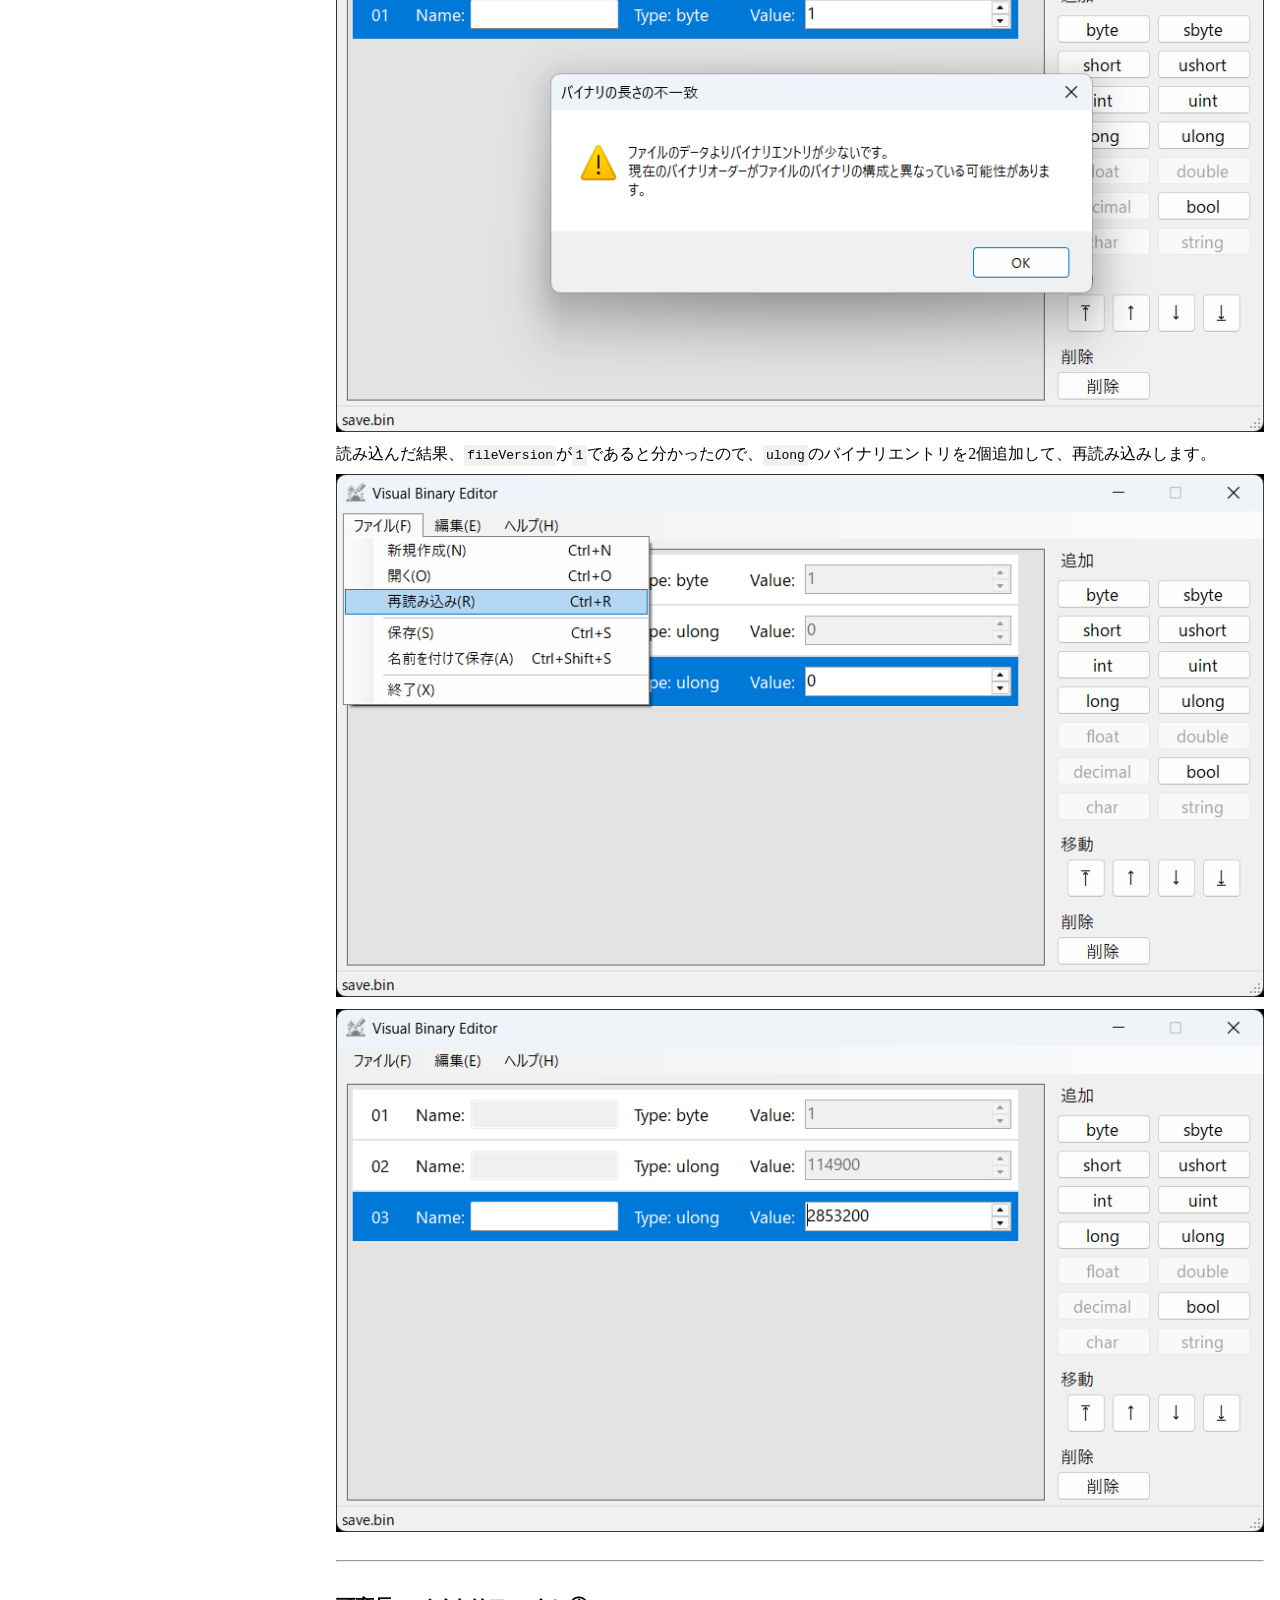
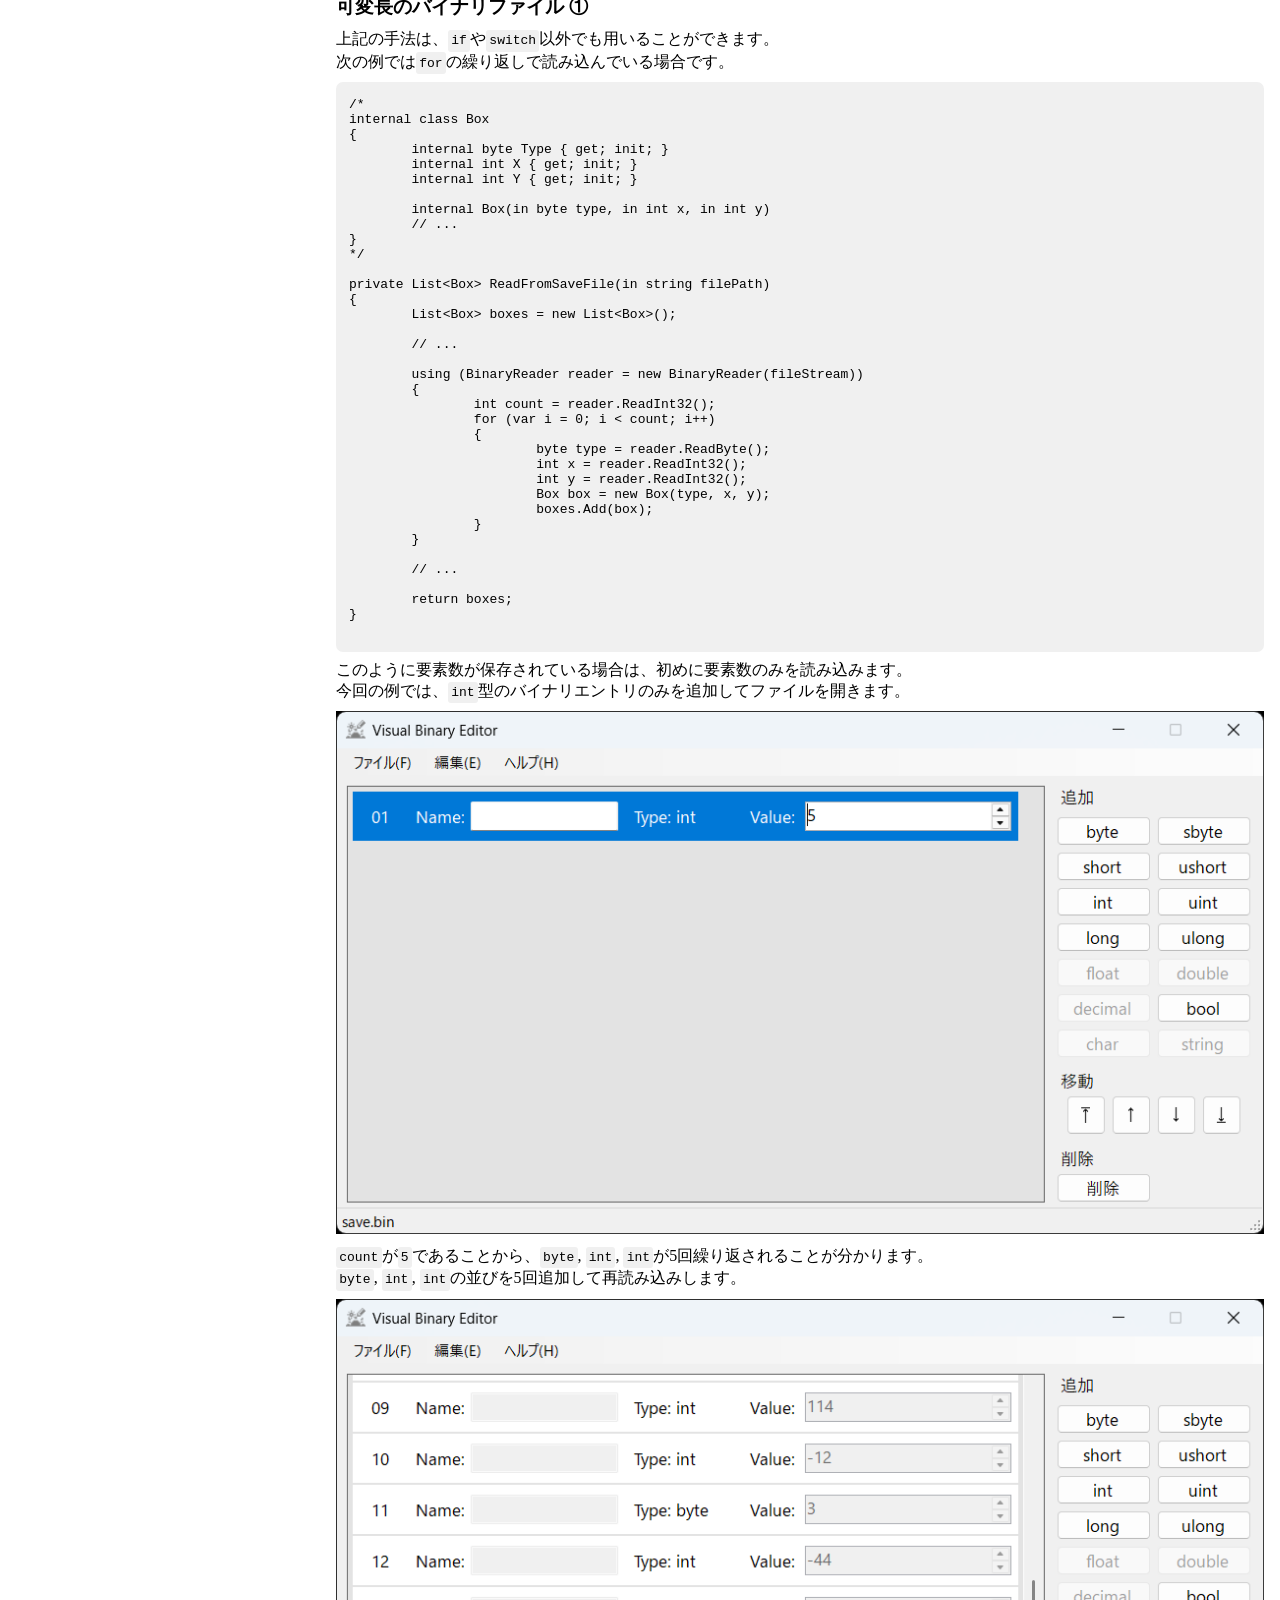
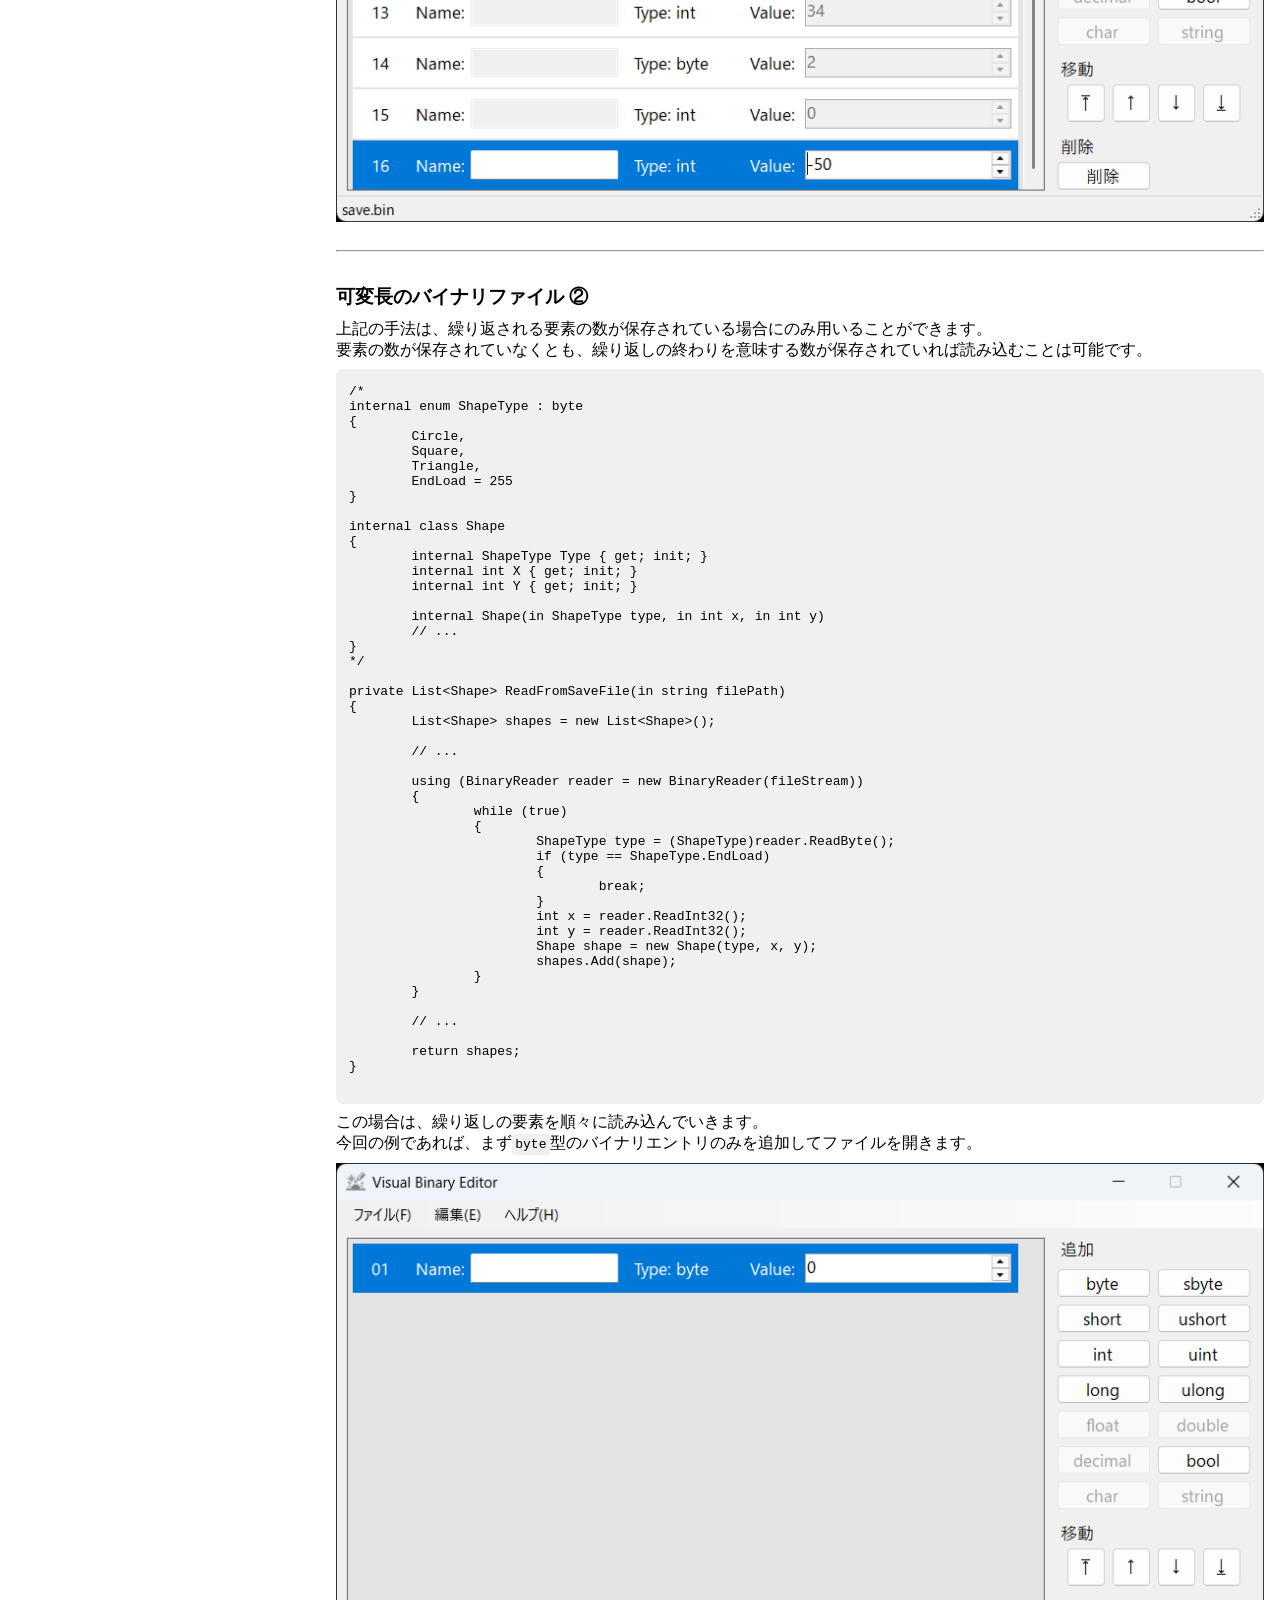
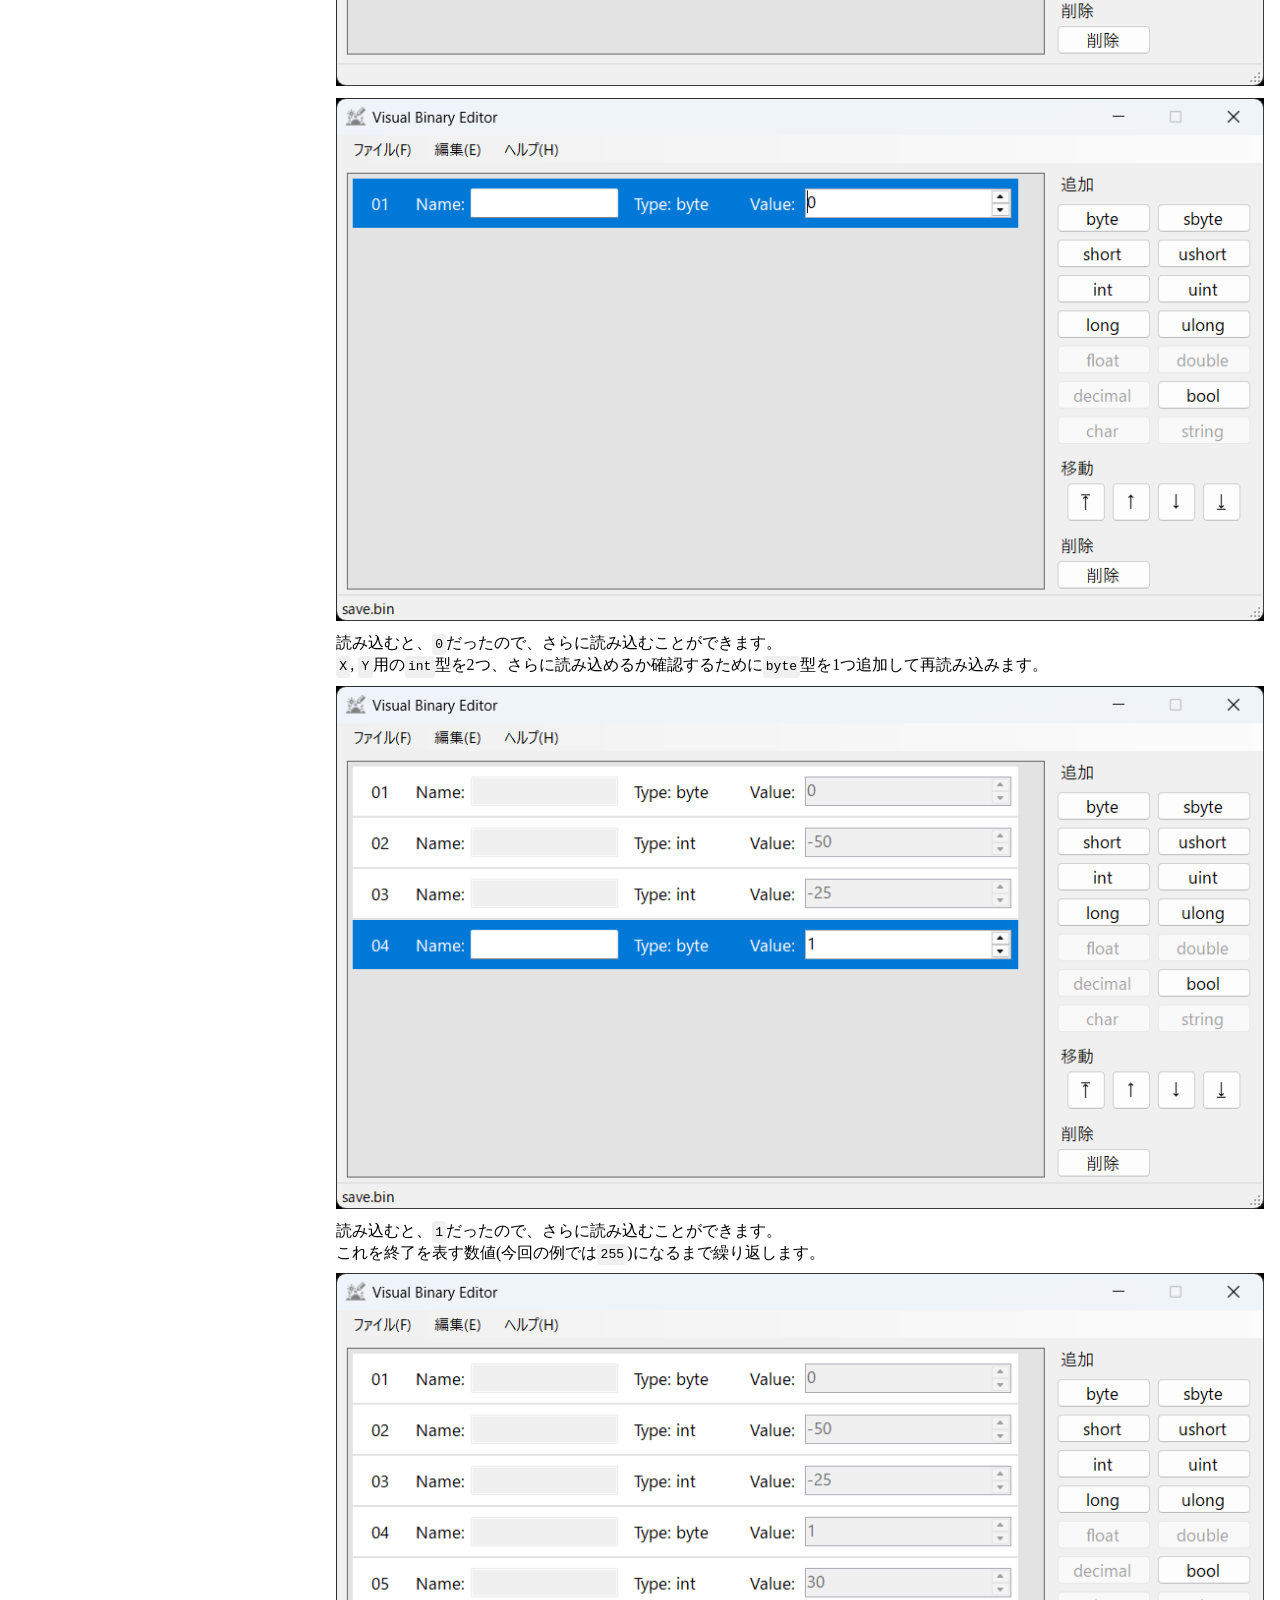
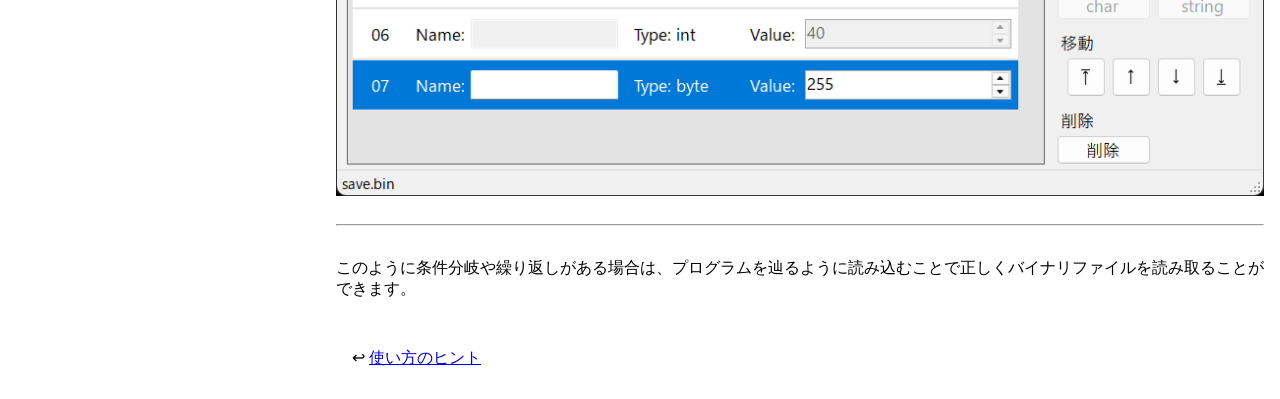
<file: Documentation/html/usagetip_open_complex_binaryfile.html>
<!DOCTYPE html>
<html>
<head>
	<meta charset="utf-8">
	<meta name="viewport" content="width=device-width, initial-scale=1">
	<link rel="stylesheet" href="../css/style.css">
	<title>Visual Binary Editor 説明書 - 複雑なバイナリファイルを開く</title>
</head>
<body>
	<header>
		<h1>
			<img class="icon" src="../images/icon256.png" alt="Visual Binary Editorのアイコン">
			Visual Binary Editor
		</h1>
		<div class="version"></div>
	</header>
	<nav>
		<h5>目次</h5>
		<ul>
			<li>
				<details>
					<summary>
						<a href="../index.html">Visual Binary Editorへようこそ</a>
					</summary>
					<ul>
						<li><a href="how_to_read.html">画面の見方</a></li>
						<li><a href="external_links.html">外部リンク</a></li>
					</ul>
				</details>
			</li>
			<li>
				<details>
					<summary>
						<a href="tutorial.html">チュートリアル</a>
					</summary>
					<ul>
						<li><a href="tutorial_create_binary_file.html">バイナリファイルの作成</a></li>
						<li><a href="tutorial_open_binary_file.html">バイナリファイルの読み込み</a></li>
					</ul>
				</details>
			</li>
			<li>
				<details open>
					<summary>
						<a href="usagetip.html">使い方のヒント</a>
					</summary>
					<ul>
						<li><a href="usagetip_shortcut_keys.html">ショートカットキー</a></li>
						<li><b>複雑なバイナリファイルを開く</b></li>
					</ul>
				</details>
			</li>
		</ul>
	</nav>
	<main>
		<h2>ヒント: 複雑なバイナリファイルを開く</h2>
		<p>
			全てのバイナリファイルが、一定の構成で保存されるとは限りません。<br>
			ソフトウェアが保存するバイナリファイルは、そのソフトがアップデートされた時に構成が変わる可能性があります。
		</p>
		<h3>条件分岐のあるバイナリファイル</h3>
		<p>
			例えば次のような読み込み方であるとします。
		</p>
		<div class="code-block">
			<pre class="code">
				<code>
private ulong highScore;
private ulong totalScore;

// ...

private void ReadFromSaveFile(in string filePath)
{
	// ...

	using (BinaryReader reader = new BinaryReader(fileStream))
	{
		byte fileVersion = reader.ReadByte();
		switch (fileVersion)
		{
			case 0:
				LoadFileVersion0(reader);
				break;
			case 1:
				LoadFileVersion1(reader);
				break;
			default:
				throw new FileFormatException();
				break;
		}
	}
}

private void LoadFileVersion0(in BinaryReader reader)
{
	highScore = Math.Max(0, reader.ReadInt32());
	totalScore = Math.Max(0, reader.ReadInt32());
}

private void LoadFileVersion1(in BinaryReader reader)
{
	highScore = reader.ReadUInt64();
	totalScore = reader.ReadUInt64();
}
				</code>
			</pre>
		</div>
		<p>
			このように<code class="inline">if</code>や<code class="inline">switch</code>などによる条件分岐によって読み込み方が異なる場合は、まず条件分岐の直前まで読み込みます。<br>
			今回の例であれば、まず<code class="inline">byte</code>型のバイナリエントリのみを追加してファイルを開きます。
		</p>
		<p class="img-block">
			<img class="content-img" src="../images/usagetip_complex1.png">
		</p>
		<p>
			開くと、以下のような注意のダイアログが表示されますが、問題ありません。
		</p>
		<p class="img-block">
			<img class="content-img" src="../images/usagetip_complex2.png">
		</p>
		<p>
			読み込んだ結果、<code class="inline">fileVersion</code>が<code class="inline">1</code>であると分かったので、<code class="inline">ulong</code>のバイナリエントリを2個追加して、再読み込みします。
		</p>
		<p class="img-block">
			<img class="content-img" src="../images/usagetip_complex3.png">
		</p>
		<p class="img-block">
			<img class="content-img" src="../images/usagetip_complex4.png">
		</p>
		<hr class="split">

		<h3>可変長のバイナリファイル ①</h3>
		<p>
			上記の手法は、<code class="inline">if</code>や<code class="inline">switch</code>以外でも用いることができます。<br>
			次の例では<code class="inline">for</code>の繰り返しで読み込んでいる場合です。
		</p>
		<div class="code-block">
			<pre class="code">
				<code>
/*
internal class Box
{
	internal byte Type { get; init; }
	internal int X { get; init; }
	internal int Y { get; init; }

	internal Box(in byte type, in int x, in int y)
	// ...
}
*/

private List&lt;Box&gt; ReadFromSaveFile(in string filePath)
{
	List&lt;Box&gt; boxes = new List&lt;Box&gt;();

	// ...

	using (BinaryReader reader = new BinaryReader(fileStream))
	{
		int count = reader.ReadInt32();
		for (var i = 0; i < count; i++)
		{
			byte type = reader.ReadByte();
			int x = reader.ReadInt32();
			int y = reader.ReadInt32();
			Box box = new Box(type, x, y);
			boxes.Add(box);
		}
	}

	// ...

	return boxes;
}
				</code>
			</pre>
		</div>
		<p>
			このように要素数が保存されている場合は、初めに要素数のみを読み込みます。<br>
			今回の例では、<code class="inline">int</code>型のバイナリエントリのみを追加してファイルを開きます。
		</p>
		<p class="img-block">
			<img class="content-img" src="../images/usagetip_complex5.png">
		</p>
		<p>
			<code class="inline">count</code>が<code class="inline">5</code>であることから、<code class="inline">byte</code>, <code class="inline">int</code>, <code class="inline">int</code>が5回繰り返されることが分かります。<br>
			<code class="inline">byte</code>, <code class="inline">int</code>, <code class="inline">int</code>の並びを5回追加して再読み込みします。
		</p>
		<p class="img-block">
			<img class="content-img" src="../images/usagetip_complex6.png">
		</p>
		<hr class="split">

		<h3>可変長のバイナリファイル ②</h3>
		<p>
			上記の手法は、繰り返される要素の数が保存されている場合にのみ用いることができます。<br>
			要素の数が保存されていなくとも、繰り返しの終わりを意味する数が保存されていれば読み込むことは可能です。
		</p>
		<div class="code-block">
			<pre class="code">
				<code>
/*
internal enum ShapeType : byte
{
	Circle,
	Square,
	Triangle,
	EndLoad = 255
}

internal class Shape
{
	internal ShapeType Type { get; init; }
	internal int X { get; init; }
	internal int Y { get; init; }

	internal Shape(in ShapeType type, in int x, in int y)
	// ...
}
*/

private List&lt;Shape&gt; ReadFromSaveFile(in string filePath)
{
	List&lt;Shape&gt; shapes = new List&lt;Shape&gt;();

	// ...

	using (BinaryReader reader = new BinaryReader(fileStream))
	{
		while (true)
		{
			ShapeType type = (ShapeType)reader.ReadByte();
			if (type == ShapeType.EndLoad)
			{
				break;
			}
			int x = reader.ReadInt32();
			int y = reader.ReadInt32();
			Shape shape = new Shape(type, x, y);
			shapes.Add(shape);
		}
	}

	// ...

	return shapes;
}
				</code>
			</pre>
		</div>
		<p>
			この場合は、繰り返しの要素を順々に読み込んでいきます。<br>
			今回の例であれば、まず<code class="inline">byte</code>型のバイナリエントリのみを追加してファイルを開きます。
		</p>
		<p class="img-block">
			<img class="content-img" src="../images/usagetip_complex1.png">
		</p>
		<p class="img-block">
			<img class="content-img" src="../images/usagetip_complex7.png">
		</p>
		<p>
			読み込むと、<code class="inline">0</code>だったので、さらに読み込むことができます。<br>
			<code class="inline">X</code>, <code class="inline">Y</code>用の<code class="inline">int</code>型を2つ、さらに読み込めるか確認するために<code class="inline">byte</code>型を1つ追加して再読み込みます。
		</p>
		<p class="img-block">
			<img class="content-img" src="../images/usagetip_complex8.png">
		</p>
		<p>
			読み込むと、<code class="inline">1</code>だったので、さらに読み込むことができます。<br>
			これを終了を表す数値(今回の例では<code class="inline">255</code>)になるまで繰り返します。
		</p>
		<p class="img-block">
			<img class="content-img" src="../images/usagetip_complex9.png">
		</p>
		<hr class="split">
		<p>
			このように条件分岐や繰り返しがある場合は、プログラムを辿るように読み込むことで正しくバイナリファイルを読み取ることができます。
		</p>
		<div class="rel-page">
			<ul class="prev-page">
				<li><a href="usagetip.html">使い方のヒント</a></li>
			</ul>
		</div>
	</main>
</body>
</html>
</file>
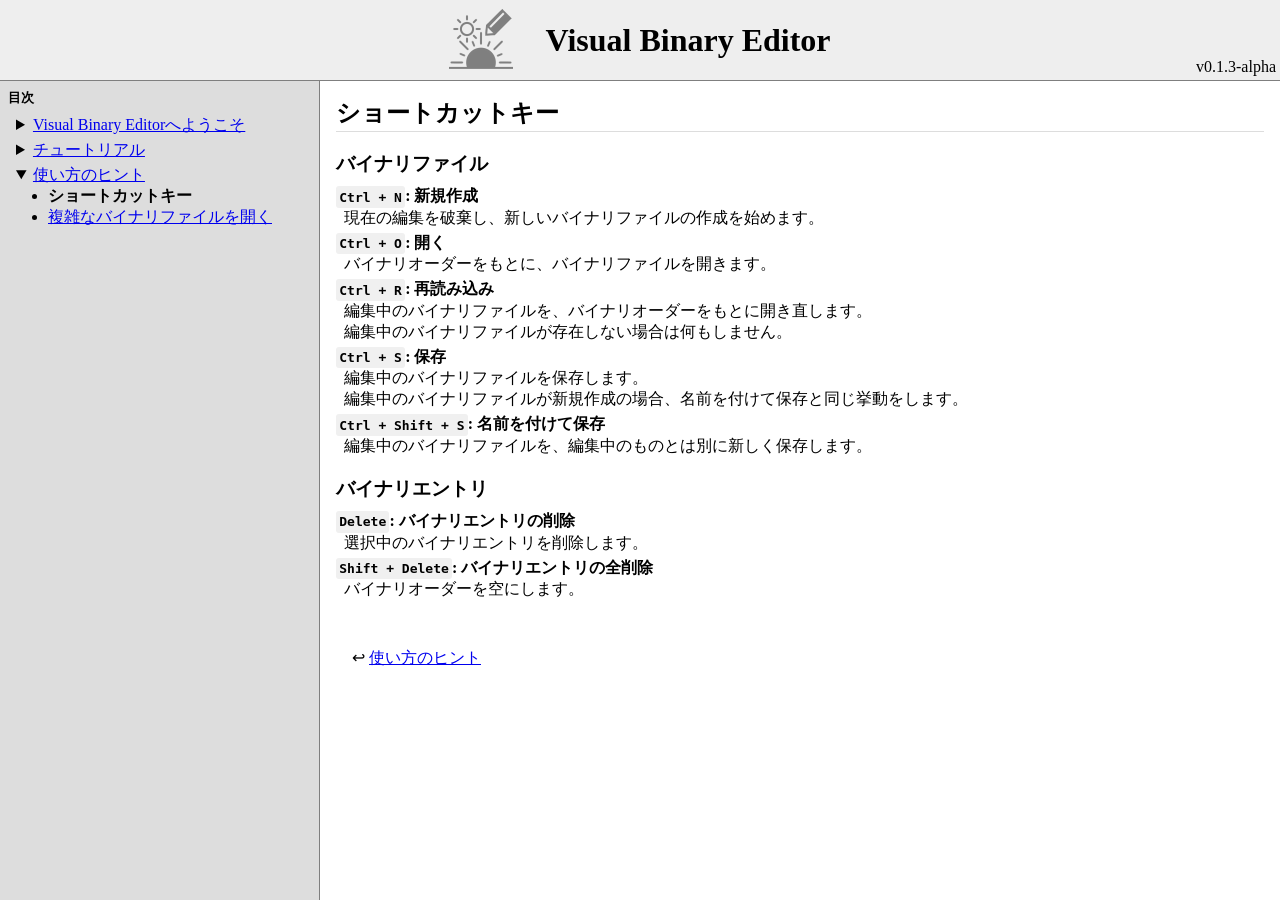
<file: Documentation/html/usagetip_shortcut_keys.html>
<!DOCTYPE html>
<html>
<head>
	<meta charset="utf-8">
	<meta name="viewport" content="width=device-width, initial-scale=1">
	<link rel="stylesheet" href="../css/style.css">
	<title>Visual Binary Editor 説明書 - ショートカットキー</title>
</head>
<body>
	<header>
		<h1>
			<img class="icon" src="../images/icon256.png" alt="Visual Binary Editorのアイコン">
			Visual Binary Editor
		</h1>
		<div class="version"></div>
	</header>
	<nav>
		<h5>目次</h5>
		<ul>
			<li>
				<details>
					<summary>
						<a href="../index.html">Visual Binary Editorへようこそ</a>
					</summary>
					<ul>
						<li><a href="how_to_read.html">画面の見方</a></li>
						<li><a href="external_links.html">外部リンク</a></li>
					</ul>
				</details>
			</li>
			<li>
				<details>
					<summary>
						<a href="tutorial.html">チュートリアル</a>
					</summary>
					<ul>
						<li><a href="tutorial_create_binary_file.html">バイナリファイルの作成</a></li>
						<li><a href="tutorial_open_binary_file.html">バイナリファイルの読み込み</a></li>
					</ul>
				</details>
			</li>
			<li>
				<details open>
					<summary>
						<a href="usagetip.html">使い方のヒント</a>
					</summary>
					<ul>
						<li><b>ショートカットキー</b></li>
						<li><a href="usagetip_open_complex_binaryfile.html">複雑なバイナリファイルを開く</a></li>
					</ul>
				</details>
			</li>
		</ul>
	</nav>
	<main>
		<h2>ショートカットキー</h2>
		<h3>バイナリファイル</h3>
		<ul class="simple-list">
			<li>
				<p class="list-title">
					<code class="inline">Ctrl + N</code>: 新規作成
				</p>
				<p class="list-desc">
					現在の編集を破棄し、新しいバイナリファイルの作成を始めます。
				</p>
			</li>
			<li>
				<p class="list-title">
					<code class="inline">Ctrl + O</code>: 開く
				</p>
				<p class="list-desc">
					バイナリオーダーをもとに、バイナリファイルを開きます。
				</p>
			</li>
			<li>
				<p class="list-title">
					<code class="inline">Ctrl + R</code>: 再読み込み
				</p>
				<p class="list-desc">
					編集中のバイナリファイルを、バイナリオーダーをもとに開き直します。<br>
					編集中のバイナリファイルが存在しない場合は何もしません。
				</p>
			</li>
			<li>
				<p class="list-title">
					<code class="inline">Ctrl + S</code>: 保存
				</p>
				<p class="list-desc">
					編集中のバイナリファイルを保存します。<br>
					編集中のバイナリファイルが新規作成の場合、名前を付けて保存と同じ挙動をします。
				</p>
			</li>
			<li>
				<p class="list-title">
					<code class="inline">Ctrl + Shift + S</code>: 名前を付けて保存
				</p>
				<p class="list-desc">
					編集中のバイナリファイルを、編集中のものとは別に新しく保存します。
				</p>
			</li>
		</ul>
		<h3>バイナリエントリ</h3>
		<ul class="simple-list">
			<li>
				<p class="list-title">
					<code class="inline">Delete</code>: バイナリエントリの削除
				</p>
				<p class="list-desc">
					選択中のバイナリエントリを削除します。
				</p>
			</li>
			<li>
				<p class="list-title">
					<code class="inline">Shift + Delete</code>: バイナリエントリの全削除
				</p>
				<p class="list-desc">
					バイナリオーダーを空にします。
				</p>
			</li>
		</ul>
		<div class="rel-page">
			<ul class="prev-page">
				<li><a href="usagetip.html">使い方のヒント</a></li>
			</ul>
		</div>
	</main>
</body>
</html>
</file>
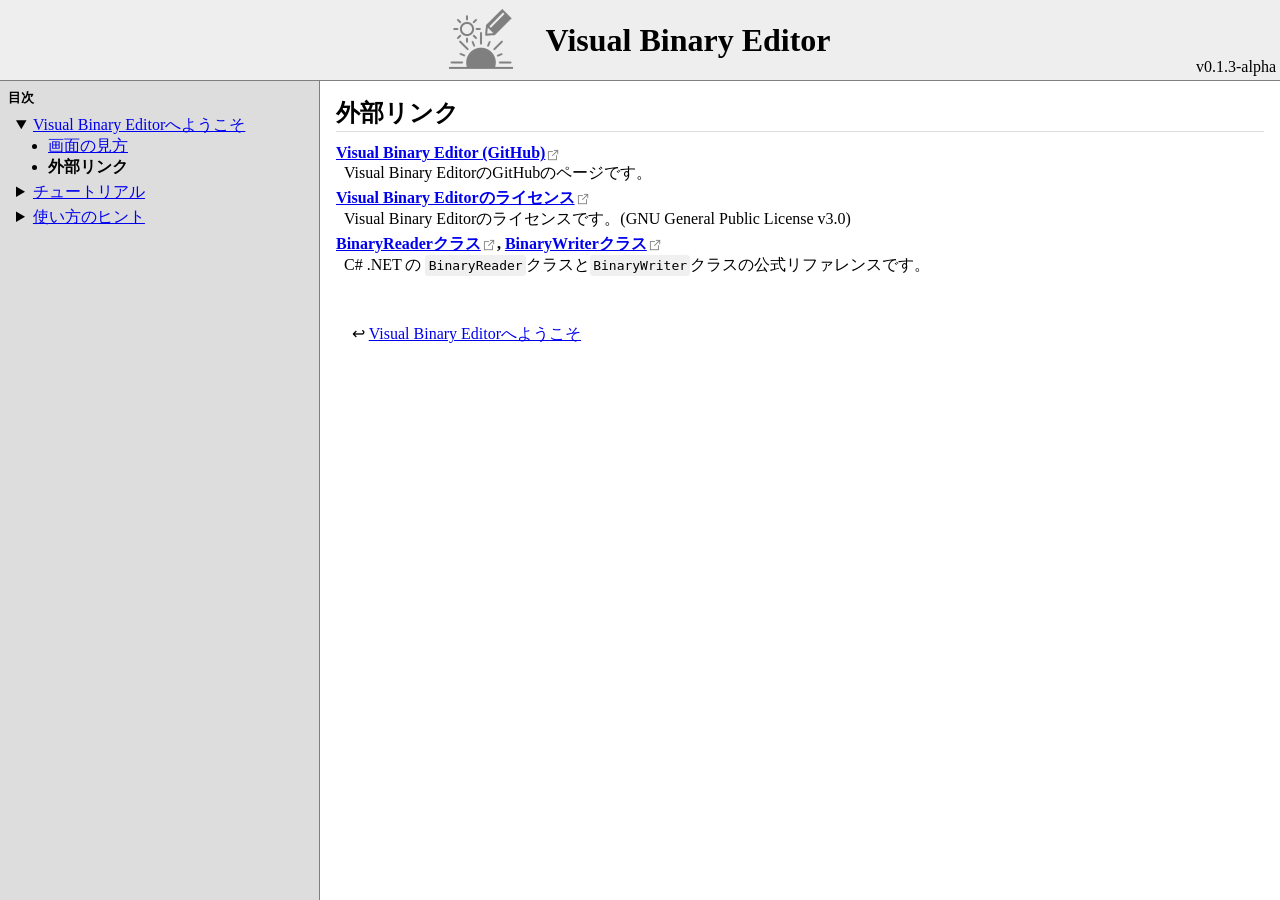
<file: Help/html/external_links.html>
<!DOCTYPE html>
<html>
<head>
	<meta charset="utf-8">
	<meta name="viewport" content="width=device-width, initial-scale=1">
	<link rel="stylesheet" href="../css/style.css">
	<title>Visual Binary Editor 説明書 - 外部リンク</title>
</head>
<body>
	<header>
		<h1>
			<img class="icon" src="../images/icon256.png" alt="Visual Binary Editorのアイコン">
			Visual Binary Editor
		</h1>
		<div class="version"></div>
	</header>
	<nav>
		<h5>目次</h5>
		<ul>
			<li>
				<details open>
					<summary>
						<a href="../index.html">Visual Binary Editorへようこそ</a>
					</summary>
					<ul>
						<li><a href="how_to_read.html">画面の見方</a></li>
						<li><b>外部リンク</b></li>
					</ul>
				</details>
			</li>
			<li>
				<details>
					<summary>
						<a href="tutorial.html">チュートリアル</a>
					</summary>
					<ul>
						<li><a href="tutorial_create_binary_file.html">バイナリファイルの作成</a></li>
						<li><a href="tutorial_open_binary_file.html">バイナリファイルの読み込み</a></li>
					</ul>
				</details>
			</li>
			<li>
				<details>
					<summary>
						<a href="usagetip.html">使い方のヒント</a>
					</summary>
					<ul>
						<li><a href="usagetip_shortcut_keys.html">ショートカットキー</a></li>
						<li><a href="usagetip_open_complex_binaryfile.html">複雑なバイナリファイルを開く</a></li>
					</ul>
				</details>
			</li>
		</ul>
	</nav>
	<main>
		<h2>外部リンク</h2>
		<p>
			<ul class="simple-list">
				<li>
					<p class="list-title">
						<a class="external" href="https://github.com/Nil256/VisualBinaryEditor" target="_blank" rel="noopener noreferrer">Visual Binary Editor (GitHub)</a>
					</p>
					<p class="list-desc">
						Visual Binary EditorのGitHubのページです。
					</p>
				</li>
				<li>
					<p class="list-title">
						<a class="external" href="https://github.com/Nil256/VisualBinaryEditor/blob/main/LICENSE" target="_blank" rel="noopener noreferrer">Visual Binary Editorのライセンス</a>
					</p>
					<p class="list-desc">
						Visual Binary Editorのライセンスです。(GNU General Public License v3.0)
					</p>
				</li>
				<li>
					<p class="list-title">
						<a class="external" href="https://learn.microsoft.com/ja-jp/dotnet/api/system.io.binaryreader?view=net-8.0" target="_blank" rel="noopener noreferrer">BinaryReaderクラス</a>, <a class="external" href="https://learn.microsoft.com/ja-jp/dotnet/api/system.io.binarywriter?view=net-8.0" target="_blank" rel="noopener noreferrer">BinaryWriterクラス</a>
					</p>
					<p class="list-desc">
						C# .NET の <code class="inline">BinaryReader</code>クラスと<code class="inline">BinaryWriter</code>クラスの公式リファレンスです。
					</p>
				</li>
			</ul>
		</p>
		<div class="rel-page">
			<ul class="prev-page">
				<li><a href="../index.html">Visual Binary Editorへようこそ</a></li>
			</ul>
		</div>
	</main>
</body>
</html>
</file>
<file: Documentation/css/style.css>
* {
	margin: 0;
	padding: 0;
	box-sizing: border-box;
}

header {
	position: fixed;
	width: 100%;
	background-color: #eee;
	padding: 0.5em;
	border-bottom: 1px solid #7f7f7f;
	z-index: 2;
}

header > h1 {
	display: flex;
	justify-content: center;
	align-items: center;
}

.icon {
	width: 64px;
	height: 64px;
	margin-right: 1em;
}

.version {
	position: absolute;
	right: 0.25em;
	bottom: 0.25em;
}
.version::after {
	content: "v0.1.3-alpha";
}

nav {
	position: fixed;
	width: 25%;
	height: calc(100vh - 5em - 1px);
	top: calc(5em + 1px);
	background-color: #ddd;
	padding: 0.5em;
	border-right: 1px solid #7f7f7f;
	z-index: 1;
}

nav > ul {
	padding: 0.5em 0 0 0.5em;
	list-style: none;
}

li > details {
	margin-bottom: 0.25em;
}

details > ul {
	padding-left: 2em;
	list-style: disc;
}

main {
	position: absolute;
	left: 25%;
	width: 75%;
	top: calc(5em + 1px);
	padding: 1em;
}

h2 {
	padding-bottom: 0.1em;
	border-bottom: 1px solid #ddd;
	margin-bottom: 0.5em;
}

h3 {
	margin: 1em 0 0.5em;
}

hr.split {
	margin: 1.5em 0 2em;
}

p.note {
	padding: 0.5em 0 0.75em 2em;
	font-style: italic;
	color: #777;
}

.info {
	background-color: #c0c0fa;
	padding: 0.5em;
	border-radius: 7px;
	margin: 0.5em 0;
}
.info-title {
	padding-bottom: 0.25em;
	border-bottom: 1px solid #a0a0e5;
	margin-bottom: 0.25em;
}

.tip {
	background-color: #fafac0;
	padding: 0.5em;
	border-radius: 7px;
	margin: 0.5em 0;
}
.tip-title {
	padding-bottom: 0.25em;
	border-bottom: 1px solid #e5e5a0;
	margin-bottom: 0.25em;
}

.error {
	background-color: #fac0c0;
	padding: 0.5em;
	border-radius: 7px;
	margin: 0.5em 0;
}
.error-title {
	padding-bottom: 0.25em;
	border-bottom: 1px solid #e5a0a0;
	margin-bottom: 0.25em;
}

.code-block {
	display: block;
	margin: 0.5em 0;
}
pre.code {
	display: inline-block;
	background-color: #f0f0f0;
	padding: 0 1em;
	border-radius: 7px;
}
.code-block > .code {
	display: block;
}

code.inline {
	display: inline-block;
	background-color: #f0f0f0;
	padding: 0.25em;
	border-radius: 3px;
}

ul.simple-list {
	list-style: none;
	margin-bottom: 0.5em;
}
.simple-list > li {
	margin-bottom: 0.25em;
}
.list-title {
	font-weight: bold;
}
.list-desc {
	padding-left: 0.5em;
}

.img-block {
	margin: 0.5em 0;
}
.img-block > img {
	max-width: 100%;
}

a.external::after {
	display: inline-block;
	width: 1em;
	height: 1em;
	background-image: url('../images/external_link.png');
	background-size: contain;
	content: "";
	vertical-align: middle;
}

.rel-page {
	margin: 3em 0 1.5em 1em;
}
.rel-page > ul {
	list-style: none;
}
.rel-page > ul {
	margin-bottom: 1em;
}
.next-page > li::before {
	content: "→ ";
}
.prev-page > li::before {
	content: "↩ ";
}
</file>
<file: Help/css/style.css>
* {
	margin: 0;
	padding: 0;
	box-sizing: border-box;
}

header {
	position: fixed;
	width: 100%;
	background-color: #eee;
	padding: 0.5em;
	border-bottom: 1px solid #7f7f7f;
	z-index: 2;
}

header > h1 {
	display: flex;
	justify-content: center;
	align-items: center;
}

.icon {
	width: 64px;
	height: 64px;
	margin-right: 1em;
}

.version {
	position: absolute;
	right: 0.25em;
	bottom: 0.25em;
}
.version::after {
	content: "v0.1.3-alpha";
}

nav {
	position: fixed;
	width: 25%;
	height: calc(100vh - 5em - 1px);
	top: calc(5em + 1px);
	background-color: #ddd;
	padding: 0.5em;
	border-right: 1px solid #7f7f7f;
	z-index: 1;
}

nav > ul {
	padding: 0.5em 0 0 0.5em;
	list-style: none;
}

li > details {
	margin-bottom: 0.25em;
}

details > ul {
	padding-left: 2em;
	list-style: disc;
}

main {
	position: absolute;
	left: 25%;
	width: 75%;
	top: calc(5em + 1px);
	padding: 1em;
}

h2 {
	padding-bottom: 0.1em;
	border-bottom: 1px solid #ddd;
	margin-bottom: 0.5em;
}

h3 {
	margin: 1em 0 0.5em;
}

hr.split {
	margin: 1.5em 0 2em;
}

p.note {
	padding: 0.5em 0 0.75em 2em;
	font-style: italic;
	color: #777;
}

.info {
	background-color: #c0c0fa;
	padding: 0.5em;
	border-radius: 7px;
	margin: 0.5em 0;
}
.info-title {
	padding-bottom: 0.25em;
	border-bottom: 1px solid #a0a0e5;
	margin-bottom: 0.25em;
}

.tip {
	background-color: #fafac0;
	padding: 0.5em;
	border-radius: 7px;
	margin: 0.5em 0;
}
.tip-title {
	padding-bottom: 0.25em;
	border-bottom: 1px solid #e5e5a0;
	margin-bottom: 0.25em;
}

.error {
	background-color: #fac0c0;
	padding: 0.5em;
	border-radius: 7px;
	margin: 0.5em 0;
}
.error-title {
	padding-bottom: 0.25em;
	border-bottom: 1px solid #e5a0a0;
	margin-bottom: 0.25em;
}

.code-block {
	display: block;
	margin: 0.5em 0;
}
pre.code {
	display: inline-block;
	background-color: #f0f0f0;
	padding: 0 1em;
	border-radius: 7px;
}
.code-block > .code {
	display: block;
}

code.inline {
	display: inline-block;
	background-color: #f0f0f0;
	padding: 0.25em;
	border-radius: 3px;
}

ul.simple-list {
	list-style: none;
	margin-bottom: 0.5em;
}
.simple-list > li {
	margin-bottom: 0.25em;
}
.list-title {
	font-weight: bold;
}
.list-desc {
	padding-left: 0.5em;
}

.img-block {
	margin: 0.5em 0;
}
.img-block > img {
	max-width: 100%;
}

a.external::after {
	display: inline-block;
	width: 1em;
	height: 1em;
	background-image: url('../images/external_link.png');
	background-size: contain;
	content: "";
	vertical-align: middle;
}

.rel-page {
	margin: 3em 0 1.5em 1em;
}
.rel-page > ul {
	list-style: none;
}
.rel-page > ul {
	margin-bottom: 1em;
}
.next-page > li::before {
	content: "→ ";
}
.prev-page > li::before {
	content: "↩ ";
}
</file>
